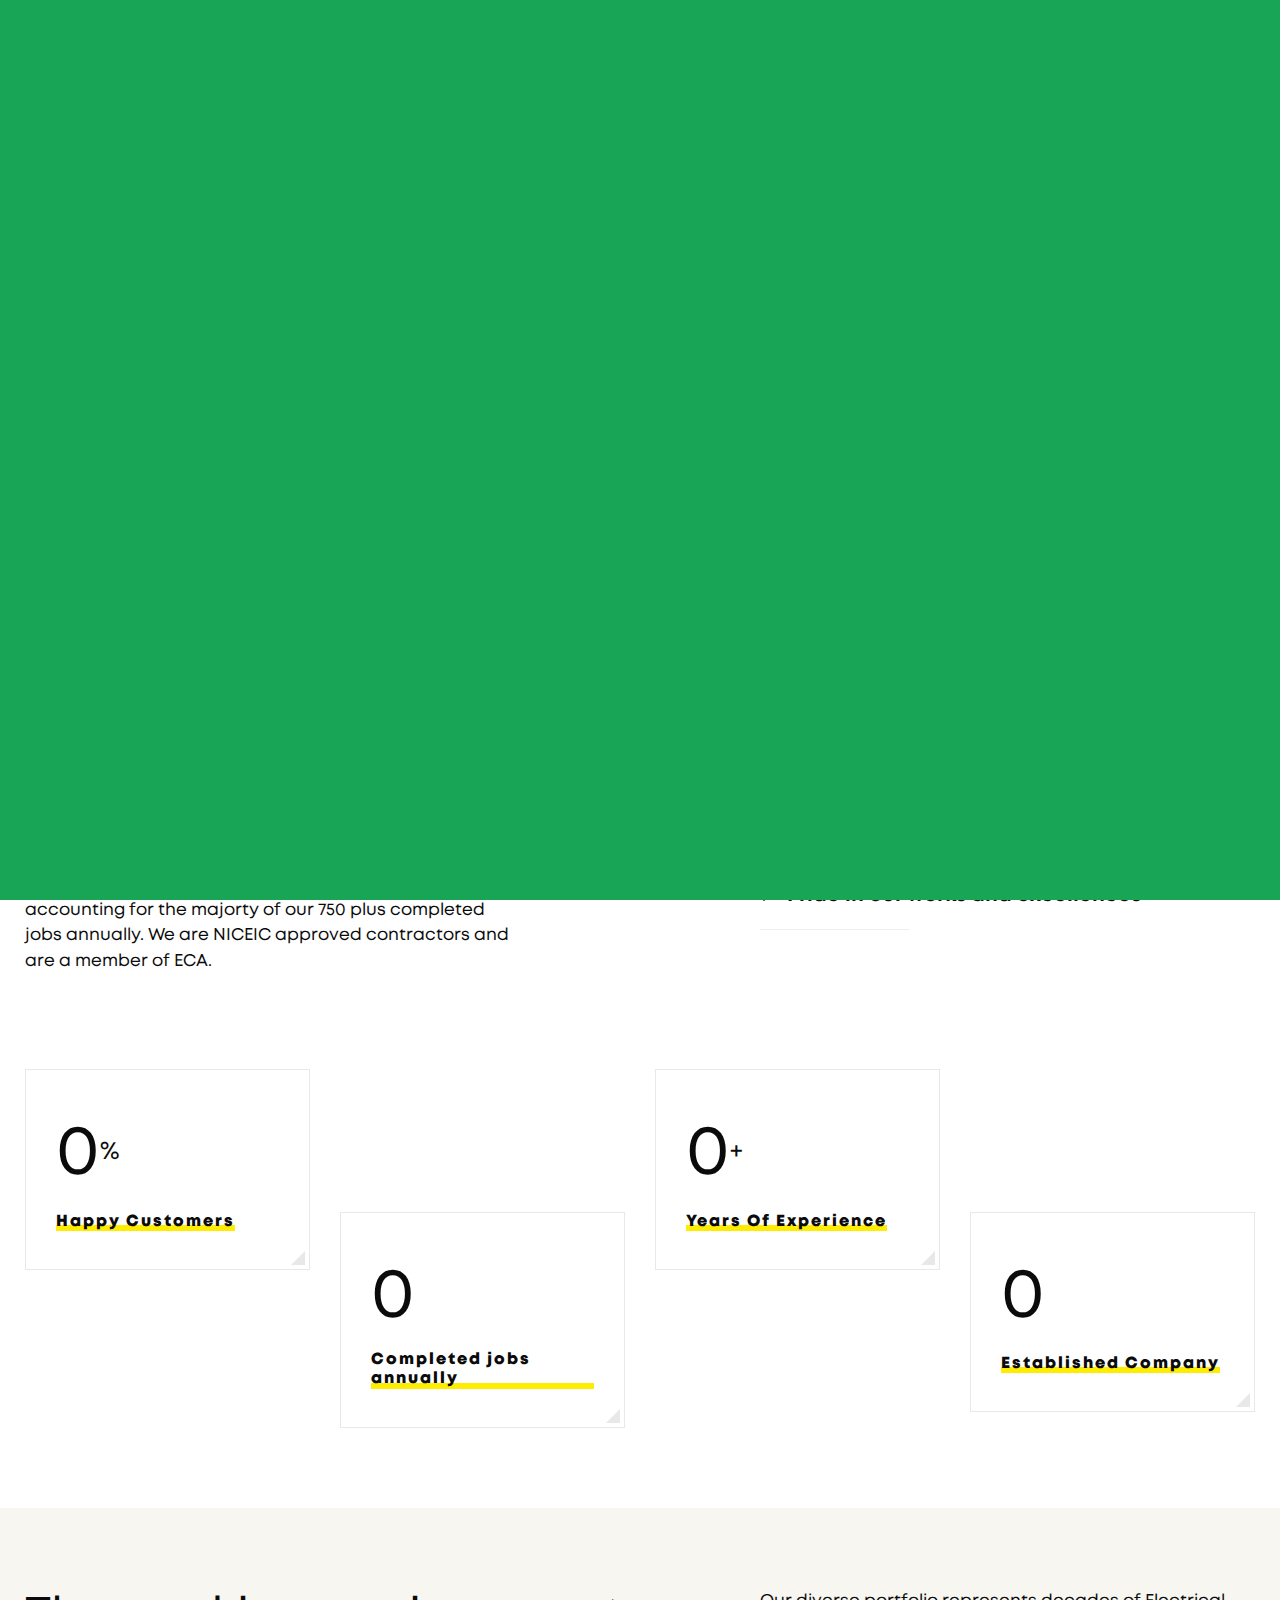
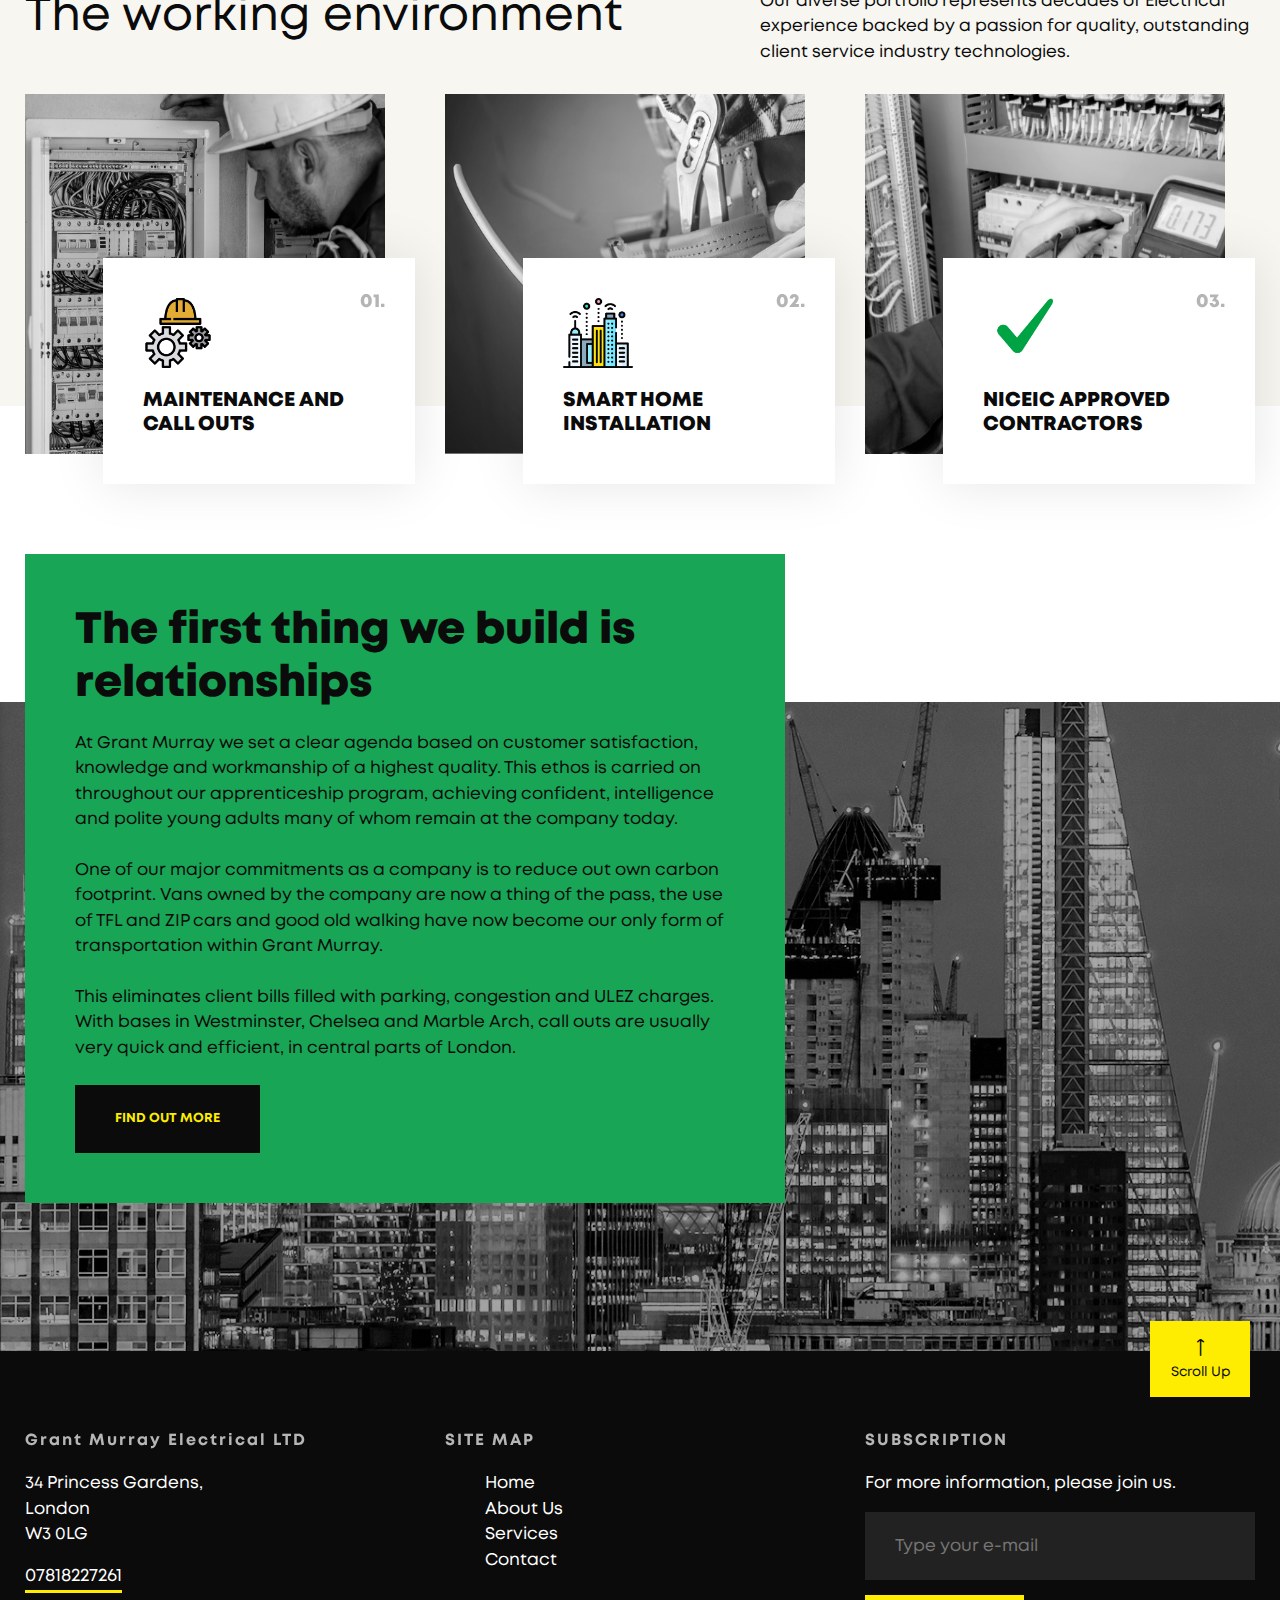
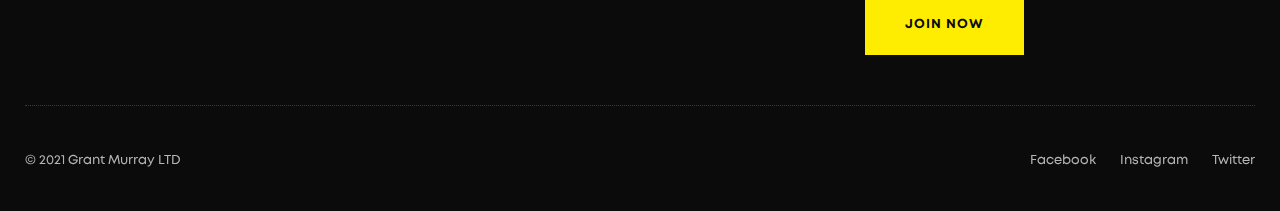
<file: about.html>
<!doctype html>
<html lang="en">
<head>
<meta charset="utf-8">
<meta name="viewport" content="width=device-width, initial-scale=1, shrink-to-fit=no">
<meta name="theme-color" content="#feed01"/>
<title>Grant Murray's LTD | About Us</title>
<meta name="description" content="Grant Murray Website | About">
<meta name="keywords" content="Grant Murray About us">
<link rel="icon" type="image/x-icon" href="/images/logo.png">
<link rel="apple-touch-icon" href="images/logo.png" />


<!-- SOCIAL MEDIA META 
<meta property="og:description" content="Consto | Industrial Construction Company">
<meta property="og:image" content="http://www.themezinho.net/consto/preview.png">
<meta property="og:site_name" content="consto">
<meta property="og:title" content="consto">
<meta property="og:type" content="website">
<meta property="og:url" content="http://www.themezinho.net/consto">

 TWITTER META
<meta name="twitter:card" content="summary">
<meta name="twitter:site" content="@consto">
<meta name="twitter:creator" content="@consto">
<meta name="twitter:title" content="consto">
<meta name="twitter:description" content="Consto | Industrial Construction Company">
<meta name="twitter:image" content="http://www.themezinho.net/consto/preview.png"> -->

<!-- FAVICON FILES 
<link href="ico/apple-touch-icon-144-precomposed.png" rel="apple-touch-icon" sizes="144x144">
<link href="ico/apple-touch-icon-114-precomposed.png" rel="apple-touch-icon" sizes="114x114">
<link href="ico/apple-touch-icon-72-precomposed.png" rel="apple-touch-icon" sizes="72x72">
<link href="ico/apple-touch-icon-57-precomposed.png" rel="apple-touch-icon">-->
<link href="images/logo.png" rel="shortcut icon">

<!-- CSS FILES -->
<link rel="stylesheet" href="css/lineicons.css">
<link rel="stylesheet" href="css/odometer.min.css">
<link rel="stylesheet" href="css/fancybox.min.css">
<link rel="stylesheet" href="css/swiper.min.css">
<link rel="stylesheet" href="css/bootstrap.min.css">
<link rel="stylesheet" href="css/style.css">
</head>
<body>
<div class="first-transition"></div>
<!-- end first-transition -->
<div class="page-transition"></div>
<!-- end page-transition -->
<div class="search-box">
  <div class="inner">
    <form>
      <input type="search" placeholder="Tyhe here to search">
      <input type="submit" value="SEARCH">
    </form>
  </div>
</div>
<!-- end search-box -->
<aside class="side-widget">
  <div class="inner">


	<h6 class="widget-title">ADDRESS</h6>
	<address class="address">
	<p>34 Princes Gardens, <br>
	  West Acton, London W3 0LG</p>
	  <h6 class="widget-title">NUMBER</h6>
	<p>07818 227261</p>

	</address>
  </div>
   
    <!-- end hide-mobile -->

      <!-- end languages -->
      <div class="site-menu">
        <ul>
          <li><a href="index.html">Home</a></li>
          <li><a href="about.html">About Us</a></li>
          <li><a href="services.html">Services</a></li>
          <li><a href="contact.html">Contact</a></li>
        </ul>
      </div>
      <!-- end site-menu --> 
    </div>
    <!-- end show-mobile --> 
    <small>© 2021 Grant Murray LTD</small> </div>
  <!-- end inner --> 
</aside>
<!-- end side-widget -->
<nav class="navbar">
  <div class="container">
    <div class="logo"> <a href="index.html"><img src="images/logo.png" alt="Image"></a> </div>
    <!-- end logo -->

    <!-- end languages -->
    <div class="site-menu">
      <ul>
        <li><a href="index.html">Home</a><li>
        <li><a href="about.html">About Us</a></li>
        <li><a href="services.html">Services</a></li>
        <li><a href="contact.html">Contact</a></li>
      </ul>
    </div>
    <!-- end site-menu -->

    
    <div class="hamburger">
     
      <div id="hamburger"> <span></span> <span></span> <span></span> </div>
      <div id="cross"> <span></span> <span></span> </div>
    </div>
    <!-- end hamburger --> 


  <!-- end container --> 
</nav>
<!-- end navbar -->
<header class="page-header">
  <div class="container">
    <h1>ABOUT US</h1>

	  <ul>
	  	<li><a href="index.html">HOME</a></li>
	  	<li>ABOUT US</li>
	  </ul>
  </div>
  <!-- end container --> 
</header>

<!-- end page-header -->
<section class="content-section no-bottom-spacing">
  <div class="container">
    <div class="row">
		<div class="col-lg-5">
			 <div class="section-title text-left">
     
          <h2>Who are we?</h2>
        </div>
        <!-- end section-title --> 
			<p>Grant Murray are a small electrical firm based in the heart of London. Since we started in 1999, it's been a fantastic story. </p>
			<p>   Most of our electricians started out as young apprentices, to which are still with us today. </p> 
			<p>	Our company has grown to a manageable size with most of our growth coming from returning customers accounting for the majorty of our 750 plus completed jobs annually. We are NICEIC approved contractors and are a member of ECA.</p>
		
		</div>
		<!-- end col-7 -->
	  	<div class="col-lg-5 offset-lg-2">
		<ul class="custom-list">
			<li><i style="color:green;" class="lni lni-checkmark"></i> Dedication to client satisfaction</li>
			<li><i class="lni lni-checkmark"></i> Teamwork and collabration</li>
			<li><i class="lni lni-checkmark"></i> Culture of mutual trust and respect</li>
			<li><i class="lni lni-checkmark"></i> High quality services guarenteed</li>
			<li><i class="lni lni-checkmark"></i> Pride in our works and excellences</li>
			</ul>
		</div>
		<!-- end col-5 -->
	  </div>
    <!-- end row --> 
  </div>
  <!-- end container --> 
</section>

<!-- end content-section -->
<section class="content-section ">
  <div class="container">
    <div class="row">
      <div class="col-lg-3 col-md-6">
        <div class="counter-box"> <span class="odometer" data-count="98" data-status="yes">0</span> <span class="value">%</span>
          <h6>Happy Customers</h6>
      
        </div>
        <!-- end counter-box --> 
      </div>
      <!-- end col-3 -->
      <div class="col-lg-3 col-md-6">
        <div class="counter-box"> <span class="odometer" data-count="750" data-status="yes"></span> <span class="value"></span>
          <h6>Completed jobs annually</h6>
        
        </div>
        <!-- end counter-box --> 
      </div>
      <!-- end col-3 -->
      <div class="col-lg-3 col-md-6">
        <div class="counter-box"> <span class="odometer" data-count="20" data-status="yes"></span> <span class="value">+</span>
          <h6>Years Of Experience</h6>
    
        </div>
        <!-- end counter-box --> 
      </div>
      <!-- end col-3 -->
      <div class="col-lg-3 col-md-6">
        <div class="counter-box"> <span class="odometer" data-count="1999" data-status="yes">0</span> <span class="value"></span>
          <h6>Established Company</h6> 
     
        </div>
        <!-- end counter-box --> 
      </div>
      <!-- end col-3 --> 
    </div>
    <!-- end row --> 
  </div>
  <!-- end container --> 
</section>
<!-- end content-section -->
<section class="content-section white-space-bottom" data-background="#f7f6f1">
  <div class="container">
    <div class="row">
		<div class="col-lg-7">
        <div class="section-title text-left">
      
          <h2>The working environment</h2>
        </div>
        <!-- end section-title --> 
      </div>
      <!-- end col-7 -->
      <div class="col-lg-5">
        <p>Our diverse portfolio represents decades of Electrical  experience backed by a passion for quality, outstanding client service industry technologies.</p>
      </div>
      <!-- end col-5 --> 
	  	<div class="col-lg-4">
		<div class="step-box">
			<figure class="image"><img src="images/background01.png" alt="Image"></figure>
			<div class="content">
				<span>01.</span>
			<figure class="icon"><img src="images/icon04.png" alt="Image"></figure>
				<h5><b>MAINTENANCE AND CALL OUTS</b>	</h5>
		
			</div>
				<!-- end content -->
			</div>
			<!-- end step-box -->
		</div>
		<!-- end col-4 -->
		<div class="col-lg-4">
			<div class="step-box">
			<figure class="image"><img src="images/background02.png" alt="Image"></figure>
			<div class="content">
				<span>02.</span>
			<figure class="icon"><img src="images/icon05.png" alt="Image"></figure>
			<h5><b>SMART HOME INSTALLATION</b></h5>
			
			</div>
				<!-- end content -->
			</div>
			<!-- end step-box -->
		</div>
		<!-- end col-4 -->
		<div class="col-lg-4">
			<div class="step-box">
			<figure class="image"><img src="images/background03.png" alt="Image"></figure>
			<div class="content">
				<span>03.</span>
			<figure class="icon"><img src="images/icon06.png" alt="Image"></figure>
				<h5><b> NICEIC APPROVED CONTRACTORS</b></h5>
			
			</div>
				<!-- end content -->
			</div>
			<!-- end step-box -->
		</div>
		<!-- end col-4 -->
	  </div>
	  <!-- end row -->
  </div>
  <!-- end container --> 
</section>


<!-- end content-section -->	
	<section class="content-section no-spacing white-space-top" data-background="images/section-bg02.png">
		<div class="container">
			<div class="row">
				<div class="col-lg-8">
				<div class="cta-box-yellow">
					<h4>The first thing we build is relationships</h4>
					<p>At Grant Murray we set a clear agenda based on customer satisfaction, knowledge and workmanship of a highest quality. This ethos is carried on throughout our apprenticeship program, achieving confident, intelligence and polite young adults many of whom remain at the company today.</p>
					<p>One of our major commitments as a company is to reduce out own carbon footprint. Vans owned by the company are now a thing of the pass, the use of TFL and ZIP cars and good old walking have now become our only form of transportation within Grant Murray.</p>
					<p>This eliminates client bills filled with parking, congestion and ULEZ charges. With bases in Westminster, Chelsea and Marble Arch, call outs are usually very quick and efficient, in central parts of London.</p>
					<a href="services.html" class="button">FIND OUT MORE</a>
					</div>
					<!-- end cta-box-yellow -->
				</div>
				<!-- end col-8 -->
			</div>
			<!-- end row -->
		</div>
		<!-- end container -->
	</section>
<!-- end content-section -->

<!-- FOOTER START -->
<footer class="footer">
	<div class="container">
	  <div class="row">
		<div class="col-lg-4 col-md-6">
		  <h6 class="widget-title">Grant Murray Electrical LTD</h6>
		  <address>
		  <p>34 Princess Gardens,<br> London
			<br> W3 0LG</p>
		  <a style="font-weight: 400; text-decoration: none; font-size:18px;"href="tel:+447818 227261">07818227261</a>
			
			</address>
		   
		  <a href="https://www.google.com/maps/search/?api=1&query=centurylink+field" data-fancybox data-width="640" data-height="360">FIND US ON MAP</a>
		
		</div>
		<!-- end col-4 -->
		<div class="col-lg-4 col-md-6">
		  <div class="site-menu">
			<h6 class="widget-title">SITE MAP</h6>
			<ul style="color:white; list-style: none;">
			  <li><a style="color:white" href="index.html">Home</a><li>
			  <li><a style="color:white" href="about.html">About Us</a></li>
			  <li><a style="color:white" href="services.html">Services</a></li>
			  <li><a style="color:white" href="contact.html">Contact</a></li>
			</ul>
		  </div>
		</div>
		<!-- end col-4 -->
		<div class="col-lg-4">
		  <h6 class="widget-title">SUBSCRIPTION</h6>
		  <p>For more information, please join us.</p>
		  <form>
			<input type="email" placeholder="Type your e-mail">
			<input type="submit" value="JOIN NOW">
		  </form>
		</div>
		<!-- end col-4 -->
		<div class="col-12">
		  <div class="footer-bottom"> <span>© 2021 Grant Murray LTD</span>
			<ul>
			  <li><a href="#">Facebook</a></li>
			  <li><a href="#">Instagram</a></li>
			  <li><a href="#">Twitter</a></li>
			</ul>
		  </div>
		  <!-- end footer-bottom --> 
		</div>
		<!-- end col-12  --> 
	  </div>
	  <!-- end row --> 
	</div>
	<!-- end container --> 
	<a href="#" class="scroll-top"><i class="lni lni-arrow-up"></i> <small>Scroll Up</small> </a> 
	<!-- end scroll-top --> 
  </footer>
  <!-- end footer -->
	<div id="sales-specialist-form">
		<form>
			<div class="form-group">
			<span>Full Name</span>
				<input type="text">
			</div>
			<!-- end form-group -->
			<div class="form-group">
			<span>Phone Number</span>
				<input type="text">
			</div>
			<!-- end form-group -->
			<div class="form-group">
			<span>Current E-mail</span>
				<input type="email">
			</div>
			<!-- end form-group -->
			<div class="form-group">
				<input type="submit" value="REQUEST A CALL">
			</div>
			<!-- end form-group -->
		</form>
	</div>		 
	<!-- end sales-specialist-form -->

<!-- JS FILES --> 
<script src="js/jquery.min.js"></script> 
<script src="js/bootstrap.min.js"></script> 
<script src="js/swiper.min.js"></script> 
<script src="js/fancybox.min.js"></script> 
<script src="js/odometer.min.js"></script> 
<script src="js/isotope.min.js"></script> 
<script src="js/scripts.js"></script>
</body>
</html>
</file>
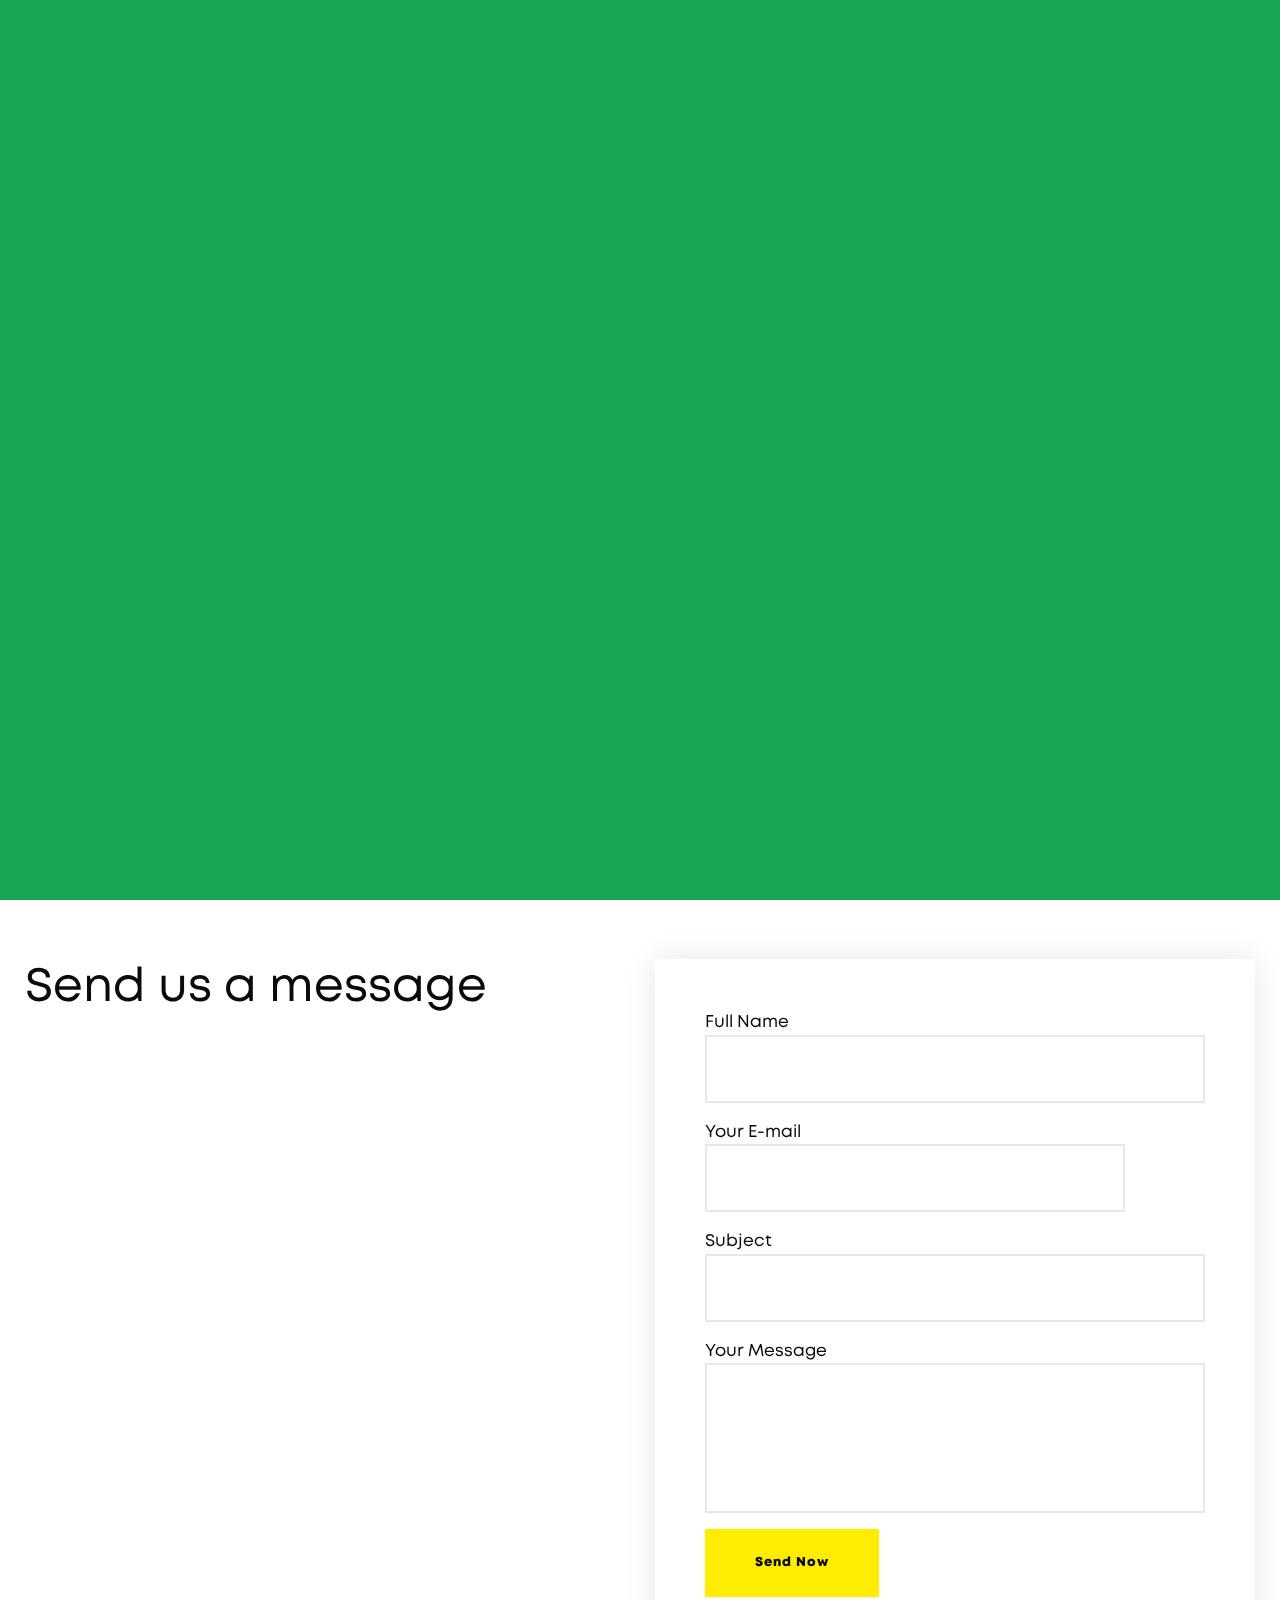
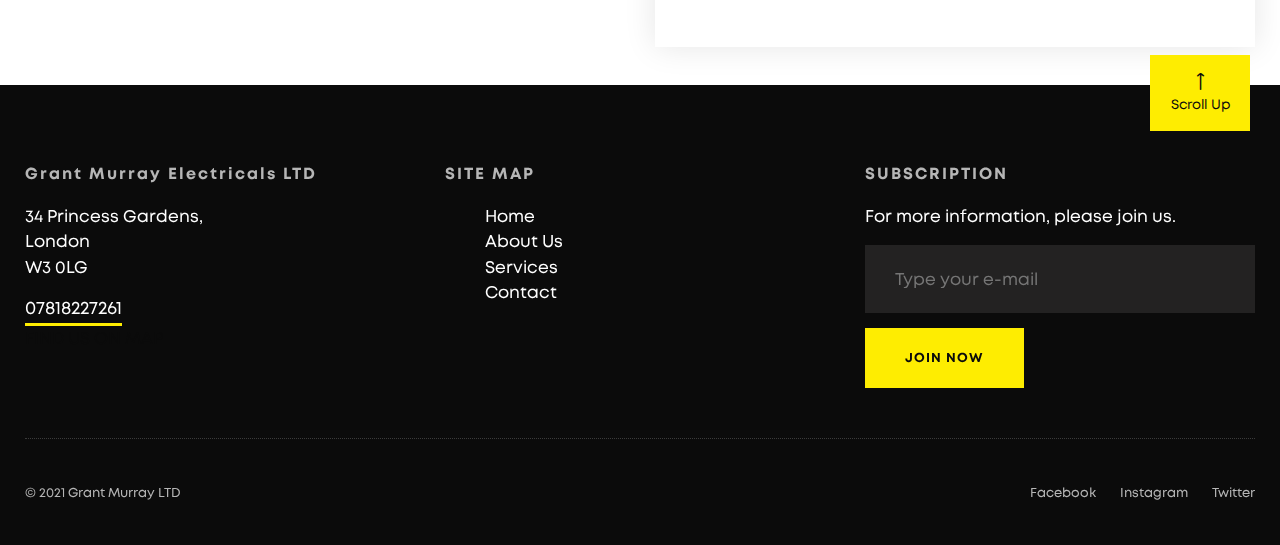
<file: contact.html>
<!doctype html>
<html lang="en">
<head>
<meta charset="utf-8">
<meta name="viewport" content="width=device-width, initial-scale=1, shrink-to-fit=no">
<meta name="theme-color" content="#feed01"/>
<title>Grant Murray's LTD | Contact Us</title>
<meta name="author" content="Grant Murray">
<meta name="description" content="London Electrical Company">
<meta name="keywords" content="Grant Murray LTD'">
<link rel="icon" type="image/x-icon" href="/images/logo.png">
<link rel="apple-touch-icon" href="images/logo.png" />



<!-- CSS FILES -->
<link rel="stylesheet" href="css/lineicons.css">
<link rel="stylesheet" href="css/odometer.min.css">
<link rel="stylesheet" href="css/fancybox.min.css">
<link rel="stylesheet" href="css/swiper.min.css">
<link rel="stylesheet" href="css/bootstrap.min.css">
<link rel="stylesheet" href="css/style.css">
</head>
<body>
<div class="first-transition"></div>
<!-- end first-transition -->
<div class="page-transition"></div>
<!-- end page-transition -->
<div class="search-box">
  <div class="inner">
    <form>
      <input type="search" placeholder="Tyhe here to search">
      <input type="submit" value="SEARCH">
    </form>
  </div>
</div>
<!-- end search-box -->
<aside class="side-widget">
  <div class="inner">

	<h6 class="widget-title">ADDRESS</h6>
	<address class="address">
	<p>34 Princes Gardens, <br>
	  West Acton, London W3 0LG</p>
	  <h6 class="widget-title">NUMBER</h6>
	<p>07818 227261</p>
	</address>
    </div>
    <!-- end hide-mobile -->

      <!-- end languages -->
      <div class="site-menu">
        <ul>
          <li><a href="index.html">Home</a></li>
          <li><a href="about.html">About Us</a></li>
          <li><a href="services.html">Services</a></li>
          <li><a href="contact.html">Contact</a></li>
        </ul>
      </div>
      <!-- end site-menu --> 
    </div>
    <!-- end show-mobile --> 
    <small>© 2021 Grant Murray LTD</small> </div>
  <!-- end inner --> 
</aside>
<!-- end side-widget -->
<nav class="navbar">
  <div class="container">
    <div class="logo"> <a href="index.html"><img src="images/logo.png" alt="Image"></a> </div>
    <!-- end logo -->

    <!-- end languages -->
    <div class="site-menu">
      <ul>
        <li><a href="index.html">Home</a><li>
        <li><a href="about.html">About Us</a></li>
        <li><a href="services.html">Services</a></li>
        <li><a href="contact.html">Contact</a></li>
      </ul>
    </div>
    <!-- end site-menu -->

    
    <div class="hamburger">
     
      <div id="hamburger"> <span></span> <span></span> <span></span> </div>
      <div id="cross"> <span></span> <span></span> </div>
    </div>
    <!-- end hamburger --> 


  <!-- end container --> 
</nav>
<!-- end navbar -->
<header class="page-header">
  <div class="container">
    <h1>CONTACT</h1>

	  <ul>
	  	<li><a href="index.html">HOME</a></li>
	  	<li>CONTACT</li>
	  </ul>
  </div>
  <!-- end container --> 
</header>
<!-- end page-header -->
<section class="content-section">
  <div class="container">
    <div class="row">
      <div class="col-lg-4 col-md-6">
        <div class="contact-box"> 
			<figure><img src="images/icon-global1.png" alt="Image"></figure>
          <h6>Head Office</h6>
          	<p>34 Princes Gardens, <br>
				West Acton, <br> London W3 0LG</p>
		 
        </div>
        <!-- end contact-box --> 
      </div>
      <!-- end col-4 -->
      <div class="col-lg-4 col-md-6">
        <div class="contact-box"> 
			<figure><img src="images/icon-phone1.png" alt="Image"></figure>
          <h6>Phone us</h6>
		<p></p>
           <p>07818 227261</p>
        </div>
        <!-- end contact-box --> 
      </div>
      <!-- end col-4 -->
      <div class="col-lg-4 col-md-6">
        <div class="contact-box"> 	
			<figure><img src="images/icon-email.png" alt="Image"></figure>
          <h6>Write To Us</h6>
		<p></p>
          <p><a href="#">info@grantmurray.co.uk</a><br>for all enquires</p>
        </div>
        <!-- end contact-box --> 
      </div>
      <!-- end col-4 -->
    </div>
    <!-- end row --> 
  </div>
  <!-- end container --> 
</section>
<!-- end content-section -->
	<section class="content-section no-spacing">
  <div class="container">
    <div class="row">
      <div class="col-lg-6">
	  <div class="section-title text-left">
    
          <h2>Send us a message<br>
        
        </div>
        <!-- end section-title --> 
      </div>
      <!-- end col-6 -->
      <div class="col-lg-6">
	 <form action="https://getform.io/f/45a31b7b-8289-4000-9127-4749b99537fd" method="POST" class="contact-form">
		  	<div class="form-group">
		 	<span>Full Name</span>
				<input type="text" name="name"></input>
		 </div>
		 <!-- end form-group -->
		  	<div class="form-group">
		 	<span>Your E-mail</span>
				<input type="email" name="email"></input>
		 </div>
		 <!-- end form-group -->
		  	<div class="form-group">
		 	<span>Subject</span>
				<input type="text" subject="subject"></input>
		 </div>
		 <!-- end form-group -->
		  	<div class="form-group">
		 	<span>Your Message</span>
			 <input style="min-height: 150px;" type="text" message="message"></input>
		 </div>
		 <!-- end form-group -->
		  	<div class="form-group">
		 	<input type="submit" value="Send Now">
		 </div>
		 <!-- end form-group -->
		  </form>
		  <!-- end contact-form -->
      </div>
      <!-- end col-6 -->
    </div>
    <!-- end row --> 
  </div>
  <!-- end container --> 
</section>
<!-- end content-section -->
		<section class="content-section no-spacing">
  <iframe src="https://www.google.com/maps/embed?pb=!1m18!1m12!1m3!1d159131.52949119417!2d-0.3241114343336155!3d51.45025838923545!2m3!1f0!2f0!3f0!3m2!1i1024!2i768!4f13.1!3m3!1m2!1s0x2aa376260ccdce8b%3A0xa1471a0480c58b91!2sGrant%20Murray%20Electrical!5e0!3m2!1sen!2suk!4v1637863562418!5m2!1sen!2suk" width="100%" height="450" style="border:0;" allowfullscreen="" loading="lazy"></iframe>
</section>

<!-- FOOTER START -->
<footer class="footer">
	<div class="container">
	  <div class="row">
		<div class="col-lg-4 col-md-6">
		  <h6 class="widget-title">Grant Murray Electricals LTD</h6>
		  <address>
		  <p>34 Princess Gardens,<br> London
			<br> W3 0LG</p>
			<a style="font-weight: 400; text-decoration: none; font-size:18px;"href="tel:+447818 227261">07818227261</a>
			
			</address>
		   
		  <a href="https://www.google.com/maps/search/?api=1&query=centurylink+field" data-fancybox data-width="640" data-height="360">FIND US ON MAP</a>
		
		</div>
		<!-- end col-4 -->
		<div class="col-lg-4 col-md-6">
		  <div class="site-menu">
			<h6 class="widget-title">SITE MAP</h6>
			<ul style="color:white; list-style: none;">
			  <li><a style="color:white" href="index.html">Home</a><li>
			  <li><a style="color:white" href="about.html">About Us</a></li>
			  <li><a style="color:white" href="services.html">Services</a></li>
			  <li><a style="color:white" href="contact.html">Contact</a></li>
			</ul>
		  </div>
		</div>
		<!-- end col-4 -->
		<div class="col-lg-4">
		  <h6 class="widget-title">SUBSCRIPTION</h6>
		  <p>For more information, please join us.</p>
		  <form>
			<input type="email" placeholder="Type your e-mail">
			<input type="submit" value="JOIN NOW">
		  </form>
		</div>
		<!-- end col-4 -->
		<div class="col-12">
		  <div class="footer-bottom"> <span>© 2021 Grant Murray LTD</span>
			<ul>
			  <li><a href="#">Facebook</a></li>
			  <li><a href="#">Instagram</a></li>
			  <li><a href="#">Twitter</a></li>
			</ul>
		  </div>
		  <!-- end footer-bottom --> 
		</div>
		<!-- end col-12  --> 
	  </div>
	  <!-- end row --> 
	</div>
	<!-- end container --> 
	<a href="#" class="scroll-top"><i class="lni lni-arrow-up"></i> <small>Scroll Up</small> </a> 
	<!-- end scroll-top --> 
  </footer>
  <!-- end footer -->
	<div id="sales-specialist-form">
		<form>
			<div class="form-group">
			<span>Full Name</span>
				<input type="text">
			</div>
			<!-- end form-group -->
			<div class="form-group">
			<span>Phone Number</span>
				<input type="text">
			</div>
			<!-- end form-group -->
			<div class="form-group">
			<span>Current E-mail</span>
				<input type="email">
			</div>
			<!-- end form-group -->
			<div class="form-group">
				<input type="submit" value="REQUEST A CALL">
			</div>
			<!-- end form-group -->
		</form>
	</div>		 
	<!-- end sales-specialist-form -->

<!-- JS FILES --> 
<script src="js/jquery.min.js"></script> 
<script src="js/bootstrap.min.js"></script> 
<script src="js/swiper.min.js"></script> 
<script src="js/fancybox.min.js"></script> 
<script src="js/odometer.min.js"></script> 
<script src="js/isotope.min.js"></script> 
<script src="js/scripts.js"></script>
</body>
</html>
</file>
<file: css/style.css>
@charset "UTF-8";


/*

	// Table of contents //

		01. CUSTOM FONTS
		02. BODY
		03. HTML TAGS
		04. FORM ELEMENTS
		05. LINKS
		06. CUSTOM CLASSES
		07. SPACINGS
		08. CUSTOM CONTAINER
		09. ODOMETER
		10. SWIPER BULLETS
		11. HAMBURGER
		12. ACCORDION
		13. SEARCH BOX
		14. SIDE WIDGET 
		15. CUSTOM BUTTON
		16. WHITE SPACES
		17. PAGE TRANSITION
		18. NAVBAR
		19. SLIDER
		20. PAGE HEADER
		21. CONTENT SECTION
		22. SECTION TITLE
		23. ICON CONTENT
		24. SIDE IMAGE
		25. COUNTER BOX
		26. CONTACT FORM
		27. GOOGLE MAPS
		28. ISOTOPE FILTER
		29. PROJECTS
		30. PROJECT TEXT
		31. PROJECT SLIDER
		32. SECTOR BOX
		33. CALCULATOR
		34. STEP BOX
		35. INFO BOX DARK
		36. CTA YELLOW BOX
		37.SERVICE LIST BOX
		38.CUSTOM LIST
		39.CERTIFICATE
		40.OUR HISTORY
		41.CORE VALUES BOX
		42.DIRECTOR TEAM
		43.SALES TEAM
		44.TAB CONTENT
		45.VIDEO BOX
		46.TESTIMONIALS SLIDER
		47.LOGO ITEMS
		48.RECENT NEWS
		49.NEWS BOX
		50.SIDEBAR
		51.PAGINATION
		52.FOOTER
		53. RESPONSIVE MEDIUM FIXES
		54. RESPONSIVE TABLET FIXES
		55. RESPONSIVE MOBILE FIXES

	

*/
/* CUSTOM FONTS */
@font-face {
  font-family: 'Mont';
  src: url("../fonts/Mont-Regular.eot");
  src: local("☺"), url("../fonts/Mont-Regular.woff") format("woff"), url("../fonts/Mont-Regular.ttf") format("truetype"), url("../fonts/Mont-Regular.svg") format("svg");
  font-weight: 400;
  font-style: normal;
}
@font-face {
  font-family: 'Mont';
  src: url("../fonts/Mont-Bold.eot");
  src: local("☺"), url("../fonts/Mont-Bold.woff") format("woff"), url("../fonts/Mont-Bold.ttf") format("truetype"), url("../fonts/Mont-Bold.svg") format("svg");
  font-weight: 600;
  font-style: normal;
}
@font-face {
  font-family: 'Mont';
  src: url("../fonts/Mont-Heavy.eot");
  src: local("☺"), url("../fonts/Mont-Heavy.woff") format("woff"), url("../fonts/Mont-Heavy.ttf") format("truetype"), url("../fonts/Mont-Heavy.svg") format("svg");
  font-weight: 800;
  font-style: normal;
}
* {
  outline: none !important;
  box-sizing: border-box;
  scroll-behavior: smooth;
}

body {
  margin: 0;
  padding: 0;
  font-family: 'Mont';
  font-size: 17px;
  color: #0b0b0b;
  -webkit-font-smoothing: antialiased;
  text-rendering: optimizeLegibility;
  -moz-osx-font-smoothing: grayscale;
  overflow-x: hidden;
}

/* HTML TAGS */
img {
  max-width: 100%;
}

figure {
  margin-bottom: 20px;
}

/* FORM ELEMENTS */
input[type="text"], input[type="email"], input[type="search"], input[type="password"] {
  width: 420px;
  max-width: 100%;
  height: 68px;
  border: 2px solid #e8e8e8;
  padding: 0 30px;
}

input[type="submit"], input[type="button"], button[type="button"], button[type="submit"] {
  height: 68px;
  border: none;
  background: #feed01;
  color: #0b0b0b;
  font-weight: 800;
  font-size: 13px;
  padding: 0 50px;
  letter-spacing: 1px;
}

textarea {
  width: 420px;
  max-width: 100%;
  height: 128px;
  border: 2px solid #e8e8e8;
  padding: 30px;
}

/* LINKS */
a {
  color: #0b0b0b;
}

a:hover {
  text-decoration: underline;
  color: #0b0b0b;
}

/* CUSTOM CLASSES */
.overflow {
  overflow: hidden;
}

/* SPACINGS */
.no-spacing {
  margin: 0 !important;
  padding: 0 !important;
}

.no-bottom-spacing {
  margin-bottom: 0 !important;
  padding-bottom: 0 !important;
}

/* CUSTOM CONTAINER */
@media (min-width: 1170px) {
  .container {
    max-width: 1100px;
  }
}
@media (min-width: 1280px) {
  .container {
    max-width: 1260px;
  }
}
/* ODOMETER */
.odometer-formatting-mark {
  display: none;
}

.odometer.odometer-auto-theme, .odometer.odometer-theme-car {
  padding: 0;
}

.odometer.odometer-auto-theme .odometer-digit, .odometer.odometer-theme-car .odometer-digit {
  padding: 0;
}

.odometer.odometer-auto-theme .odometer-digit .odometer-value, .odometer.odometer-theme-car .odometer-digit .odometer-value {
  text-indent: -5px;
}

.odometer.odometer-auto-theme .odometer-digit .odometer-digit-inner, .odometer.odometer-theme-car .odometer-digit .odometer-digit-inner {
  left: 0;
}

.odometer.odometer-auto-theme .odometer-digit .odometer-value, .odometer.odometer-theme-car .odometer-digit .odometer-value {
  text-indent: 0;
}

/* SWIPER BULLETS */
.swiper-pagination {
  width: 100%;
  display: block;
  position: relative;
  text-align: center;
}
.swiper-pagination .swiper-pagination-bullet {
  width: 50px;
  height: 4px;
  border-radius: 0 !important;
}
.swiper-pagination .swiper-pagination-bullet-active {
  background: #feed01;
}

/* HAMBURGER */
.hamburger {
  width: 32px;
  height: 38px;
  position: relative;
  cursor: pointer;
  display: inline-block;
  padding-top: 3px;
}
.hamburger span {
  display: block;
  background: #fff;
}
.hamburger #hamburger {
  position: absolute;
  height: 100%;
  width: 100%;
}
.hamburger #hamburger span {
  width: 100%;
  height: 2px;
  position: relative;
  top: 0;
  left: 0;
  margin: 6px 0;
  transition: width ease 0.25s;
}
.hamburger #hamburger span:nth-child(1) {
  transition-delay: .5s;
  width: 100%;
}
.hamburger #hamburger span:nth-child(2) {
  transition-delay: .625s;
  width: 70%;
}
.hamburger #hamburger span:nth-child(3) {
  transition-delay: .75s;
  width: 100%;
  left: 0;
}
.hamburger #cross {
  position: absolute;
  height: 34px;
  width: 34px;
  transform: rotate(45deg);
  left: -2px;
  top: 2px;
   margin-right: 30px;
}
.hamburger #cross span:nth-child(1) {
  height: 0%;
  width: 2px;
  position: absolute;
  top: 0;
  right: 16px;
  transition-delay: 0s;
  transition: height ease 0.25s;
}
.hamburger #cross span:nth-child(2) {
  width: 0%;
  height: 2px;
  position: absolute;
  left: 0;
  top: 16px;
  transition-delay: .25s;
  transition: width ease 0.25s;
}

.hamburger.open #hamburger span {
  width: 0%;
}
.hamburger.open #hamburger span:nth-child(1) {
  transition-delay: 0s;
}
.hamburger.open #hamburger span:nth-child(2) {
  transition-delay: .125s;
}
.hamburger.open #hamburger span:nth-child(3) {
  transition-delay: .25s;
}
.hamburger.open #cross span:nth-child(1) {
  height: 100%;
  transition-delay: .625s;
}
.hamburger.open #cross span:nth-child(2) {
  width: 100%;
  transition-delay: .375s;
}

/* ACCORDION */
.accordion {
  width: 100%;
  float: left;
  background: #fff;
  padding: 0;
  padding-right: 50px;
}
.accordion .card {
  background: none;
  border-radius: 0;
  border: none;
}
.accordion .card .card-header {
  background: none;
  padding: 0;
  border: none;
}
.accordion .card .card-header a {
  width: 100%;
  float: left;
  font-weight: 600;
  padding: 30px 0;
  color: #0b0b0b;
  font-weight: 600;
  border-bottom: 4px solid #eaebee;
  font-size: 19px;
}
.accordion .card .card-header a i {
  float: right;
}
.accordion .card .card-header a:hover {
  border-color: #feed01;
  text-decoration: none;
}
.accordion .card .card-body {
  width: 100%;
  line-height: 26px;
  padding: 20px 0;
}
.accordion .card [aria-expanded="true"] {
  border-color: #feed01 !important;
}

/* SEARCH BOX */
.search-box {
  width: 100%;
  height: 100vh;
  display: flex;
  flex-wrap: wrap;
  align-items: center;
  justify-content: center;
  position: fixed;
  left: 0;
  top: 0;
  z-index: 3;
  background: #0b0b0b;
  -webkit-transition: all 0.3s ease;
  -moz-transition: all 0.3s ease;
  transition: all 0.3s ease;
  transition-duration: 500ms;
  -webkit-transition-duration: 500ms;
  transition-timing-function: cubic-bezier(0.86, 0, 0.07, 1);
  -webkit-transition-timing-function: cubic-bezier(0.86, 0, 0.07, 1);
  opacity: 0;
  visibility: hidden;
  color: #fff;
}
.search-box .inner {
  width: 50vw;
  max-width: 700px;
  margin: 0 auto;
  text-align: center;
}
.search-box .inner form {
  width: 100%;
  display: block;
}
.search-box .inner form input[type="search"] {
  width: 100%;
  height: 70px;
  border: none;
  border-bottom: 4px solid #232222;
  background: none;
  font-size: 20px;
  margin-bottom: 30px;
  color: #fff;
}
.search-box .inner form input[type="submit"] {
  height: 70px;
  background: #feed01;
  border: none;
  font-weight: 600;
  padding: 0 60px;
}
.search-box.active {
  opacity: 1;
  visibility: visible;
}

/* SIDE WIDGET */
.side-widget {
  width: 200px;
  height: 100vh;
  max-width: 100%;
  display: flex;
  flex-wrap: wrap;
  align-items: center;
  position: fixed;
  left: -100%;
  top: 0;
  -webkit-transition: all 0.3s ease;
  -moz-transition: all 0.3s ease;
  transition: all 0.3s ease;
  transition-duration: 500ms;
  -webkit-transition-duration: 500ms;
  transition-timing-function: cubic-bezier(0.86, 0, 0.07, 1);
  -webkit-transition-timing-function: cubic-bezier(0.86, 0, 0.07, 1);
  background: #000000;
  background-position: center;
  background-size: cover;
  z-index: 5;
  box-shadow: 0 0 60px #000;
  padding: 20px 30px;
  color: #fff;
}
.side-widget .inner {
  display: inline-block;
  overflow-y: auto;
}
.side-widget .logo {
  width: 100%;
  display: block;
  margin-bottom: 40px;
}
.side-widget .logo img {
  height: 40px;
}
.side-widget .show-mobile {
  display: none;
}
.side-widget .hide-mobile {
  display: block;
  overflow-x: hidden;
}
.side-widget .gallery {
  display: flex;
  flex-wrap: wrap;
  margin-left: -3px;
  margin-right: -3px;
}
.side-widget .gallery img {
  width: 50%;
  padding: 0 3px;
}
.side-widget p {
  width: 100%;
  display: block;
}
.side-widget .widget-title {
  width: 100%;
  display: block;
  font-weight: 600;
  color: #feed01;
  font-size: 13px;
  margin-bottom: 10px;
  margin-top: 20px;
}
.side-widget .address {
  width: 100%;
  display: block;
  margin-top: 20px;
}
.side-widget .social-media {
  width: 100%;
  display: block;
  margin: 0;
  padding: 0;
}
.side-widget .social-media li {
  display: inline-block;
  margin-right: 20px;
  padding: 0;
  list-style: none;
}
.side-widget .social-media li a {
  color: #fff;
  font-size: 13px;
  font-weight: 600;
}
.side-widget .languages {
  width: 100%;
  display: block;
  margin-bottom: 20px;
  margin-top: 20px;
}
.side-widget .languages ul {
  width: 100%;
  display: block;
  margin: 0;
  padding: 0;
}
.side-widget .languages ul li {
  display: inline-block;
  margin-right: 10px;
  padding: 0;
  list-style: none;
}
.side-widget .languages ul li a {
  color: #fff;
  font-weight: 600;
  font-size: 18px;
}
.side-widget .site-menu {
  width: 100%;
  display: block;
  margin-bottom: 20px;
  margin-top: 20px;
}
.side-widget .site-menu ul {
  width: 100%;
  display: block;
  margin: 0;
  padding: 0;
}
.side-widget .site-menu ul li {
  display: block;
  margin: 3px 0;
  padding: 0;
  list-style: none;
}
.side-widget .site-menu ul li ul {
  display: none;
  padding-left: 10px;
  margin-bottom: 10px;
}
.side-widget .site-menu ul li i {
  display: inline-block;
  margin-left: 7px;
}
.side-widget .site-menu ul li a {
  color: #fff;
  font-size: 18px;
  font-weight: 600;
}
.side-widget small {
  font-size: 11px;
  width: 100%;
  display: block;
  margin-top: 20px;
}
.side-widget.active {
  left: 0;
}


/* CUSTOM BUTTON */
.custom-button {
  
  display: inline-block;
  height: 68px;
  line-height: 68px;
  padding: 0 40px;
  background: #18a556;
  color: #0b0b0b;
  font-size: 13px;
  font-weight: 600;
  -webkit-transition: all .25s ease-in-out;
  -moz-transition: all .25s ease-in-out;
  -ms-transition: all .25s ease-in-out;
  -o-transition: all .25s ease-in-out;
  transition: all .25s ease-in-out;
}
.custom-button i {
  display: inline-block;
  margin-left: 10px;
  font-size: 20px;
  transform: translateY(3px);
  -webkit-transition: all .25s ease-in-out;
  -moz-transition: all .25s ease-in-out;
  -ms-transition: all .25s ease-in-out;
  -o-transition: all .25s ease-in-out;
  transition: all .25s ease-in-out;
}
.custom-button:hover {
  text-decoration: none;
}
.custom-button:hover i {
  margin-left: 20px;
}
.custom-button.top-spacing {
  margin-top: 30px;
}

/* WHITE SPACES */
.white-space-top {
  position: relative;
}
.white-space-top:before {
  content: "";
  width: 100vw;
  height: 148px;
  background: #fff;
  position: absolute;
  left: 0;
  top: 0;
}

.white-space-bottom {
  position: relative;
}
.white-space-bottom:after {
  content: "";
  width: 100%;
  height: 148px;
  background: #fff;
  position: absolute;
  left: 0;
  bottom: 0;
}

/* PAGE TRANSITION */
.first-transition {
  width: 100%;
  height: 100%;
  position: fixed;
  z-index: 9;
  right: 0;
  top: 0;
  background: #18a556;
  animation: first-transition 1s;
  animation-fill-mode: forwards;
}

@keyframes first-transition {
  from {
    right: 0;
  }
  to {
    right: -100%;
  }
}
.page-transition {
  width: 0;
  height: 100%;
  position: fixed;
  z-index: 9;
  left: 0;
  top: 0;
  background: #18a556;
  transition: all ease 1s;
}
.page-transition.active {
  width: 100%;
}

/* NAVBAR */
.navbar {
  width: 100%;
  display: flex;
  flex-wrap: wrap;
  padding: 20px 0;
  position: fixed;
  left: 0;
  top: 0;
  z-index: 4;
  transition: top ease 1s;
}
.navbar.sticky {
  background: #0b0b0b;
}
.navbar.nav-down {
  top: 0;
}
.navbar.nav-up {
  top: -100%;
}
.navbar .logo {
  margin-left: 0;
}
.navbar .logo a {
  display: block;
  margin: 0;
}
.navbar .logo a img {
  height: 80px;
}
.navbar .languages {
  display: inline-block;
  margin: 0 20px;
}
.navbar .languages ul {
  display: block;
  margin: 0;
  padding: 0;
}
.navbar .languages ul li {
  display: inline-block;
  margin: 0 5px;
  padding: 0;
  list-style: none;
}
.navbar .languages ul li a {
  display: inline-block;
  color: #fff;
  position: relative;
}
.navbar .languages ul li a:hover {
  text-decoration: none;
}
.navbar .languages ul li a:before {
  content: '';
  display: block;
  position: absolute;
  left: 0;
  bottom: 0;
  height: 2px;
  width: 0;
  transition: width 0s ease, background .25s ease;
}
.navbar .languages ul li a:after {
  content: '';
  display: block;
  position: absolute;
  right: 0;
  bottom: 0;
  height: 2px;
  width: 0;
  background: #feed01;
  transition: width .25s ease;
}
.navbar .languages ul li a:hover:before {
  width: 100%;
  background: #feed01;
  transition: width .25s ease;
}
.navbar .languages ul li a:hover:after {
  width: 100%;
  background: transparent;
  transition: all 0s ease;
}
.navbar .site-menu {
  display: inline-block;
  margin: 0 20px;
}
.navbar .site-menu ul {
  display: block;
  margin: 0;
  padding: 0;
}
.navbar .site-menu ul li {
  display: inline-block;
  margin: 0 10px;
  padding: 0;
  list-style: none;
  position: relative;
  font-size: 22px;
}
.navbar .site-menu ul li ul {
  display: none;
  position: absolute;
  left: -30px;
  top: calc(100% + 20px);
  background: #feed01;
  padding: 30px;
}
.navbar .site-menu ul li ul:before {
  content: "";
  width: 100%;
  height: 20px;
  position: absolute;
  left: 0;
  top: -20px;
}
.navbar .site-menu ul li ul li {
  width: 100%;
  display: block;
  margin: 0;
  margin-bottom: 10px;
  white-space: nowrap;
}
.navbar .site-menu ul li ul li:last-child {
  margin-bottom: 0;
}
.navbar .site-menu ul li ul li a {
  color: #0b0b0b;
  display: block;
  padding: 0;
}
.navbar .site-menu ul li:hover ul {
  display: block;
}
.navbar .site-menu ul li a {
  display: inline-block;
  color: #fff;
  position: relative;
}
.navbar .site-menu ul li a:hover {
  text-decoration: none;
}
.navbar .site-menu ul li a:before {
  content: '';
  display: block;
  position: absolute;
  left: 0;
  bottom: 0;
  height: 2px;
  width: 0;
  transition: width 0s ease, background .25s ease;
}
.navbar .site-menu ul li a:after {
  content: '';
  display: block;
  position: absolute;
  right: 0;
  bottom: 0;
  height: 2px;
  width: 0;
  background: #feed01;
  transition: width .25s ease;
}
.navbar .site-menu ul li a:hover:before {
  width: 100%;
  background: #feed01;
  transition: width .25s ease;
}
.navbar .site-menu ul li a:hover:after {
  width: 100%;
  background: transparent;
  transition: all 0s ease;
}
.navbar .search {
  display: inline-block;
  color: #fff;
  font-size: 24px;
  cursor: pointer;
}
.navbar .hamburger {
  display: inline-block;
  color: #fff;
}
.navbar .navbar-button {
  height: 58px;
  line-height: 58px;
  padding: 0 40px;
  color: #0b0b0b;
  background: #18a556;
  font-size: 13px;
  font-weight: 600;
}
.navbar .navbar-button i {
  font-size: 20px;
  display: inline-block;
  transform: translateY(3px);
  margin-right: 5px;
}
.navbar .navbar-button:hover {
  text-decoration: none;
}

/* SLIDER */
.slider {
  width: 100%;
  height: 100vh;
  display: flex;
  flex-wrap: wrap;
  background-color: #0b0b0b;
  background-image: url("../images/header-pattern.png");
  background-size: cover;
  position: relative;
}
.slider .container {
  position: relative;
  padding-top: 150px;
  display: flex;
  flex-wrap: wrap;
}
.slider .slider-content {
  width: calc(50% - 120px);
  position: relative;
  overflow: hidden;
  margin: 0;
  margin-right: 40px;
}
.slider .slider-content .swiper-slide {
  display: flex;
  align-items: center;
}
.slider .slider-content .inner {
  width: 100%;
  display: block;
  color: #fff;
  padding-bottom: 100px;
}
.slider .slider-content .inner h2 {
  font-size: 60px;
  font-weight: 800;
}

.slider .slider-content .inner h2 b {
  -webkit-text-stroke: 1px #f5ec00;
  text-stroke: 1px #fff;
  -webkit-text-fill-color: transparent;
  color: transparent;
}
.slider .slider-content .inner p {
  margin-bottom: 70px;
}
.slider .slider-content .inner a {
  display: inline-block;
  height: 68px;
  line-height: 68px;
  padding: 0 40px;
  background: #18a556;
  color: #0b0b0b;
  font-size: 13px;
  font-weight: 600;
  -webkit-transition: all .25s ease-in-out;
  -moz-transition: all .25s ease-in-out;
  -ms-transition: all .25s ease-in-out;
  -o-transition: all .25s ease-in-out;
  transition: all .25s ease-in-out;
}
.slider .slider-content .inner a i {
  display: inline-block;
  margin-left: 10px;
  font-size: 20px;
  transform: translateY(3px);
  -webkit-transition: all .25s ease-in-out;
  -moz-transition: all .25s ease-in-out;
  -ms-transition: all .25s ease-in-out;
  -o-transition: all .25s ease-in-out;
  transition: all .25s ease-in-out;
}
.slider .slider-content .inner a:hover {
  text-decoration: none;
  box-shadow: 0 20px 20px #000;
}
.slider .slider-content .inner a:hover i {
  margin-left: 20px;
}
.slider .slider-content .controls {
  width: 90%;
  display: flex;
  flex-wrap: wrap;
  align-items: center;
  position: absolute;
  left: 0;
  bottom: 0;
  z-index: 1;
  padding: 30px;
}
.slider .slider-content .controls .swiper-pagination {
  width: auto;
  display: inline-block;
  position: static;
  font-size: 26px;
  color: #9a9a9a;
}
.slider .slider-content .controls .swiper-pagination .swiper-pagination-current {
  font-size: 54px;
  color: #0b0b0b;
}
.slider .slider-content .controls .button-prev {
  width: 80px;
  height: 80px;
  line-height: 80px;
  display: inline-block;
  text-align: center;
  background: #f2f3f5;
  border-radius: 50%;
  color: #0b0b0b;
  -webkit-transition: all .25s ease-in-out;
  -moz-transition: all .25s ease-in-out;
  -ms-transition: all .25s ease-in-out;
  -o-transition: all .25s ease-in-out;
  transition: all .25s ease-in-out;
  margin-left: auto;
}
.slider .slider-content .controls .button-prev:hover {
  background: #feed01;
}
.slider .slider-content .controls .button-next {
  width: 80px;
  height: 80px;
  line-height: 80px;
  display: inline-block;
  text-align: center;
  background: #f2f3f5;
  border-radius: 50%;
  color: #0b0b0b;
  -webkit-transition: all .25s ease-in-out;
  -moz-transition: all .25s ease-in-out;
  -ms-transition: all .25s ease-in-out;
  -o-transition: all .25s ease-in-out;
  transition: all .25s ease-in-out;
  margin-left: 2px;
  margin-right: 0;
}
.slider .slider-content .controls .button-next:hover {
  background: #feed01;
}
.slider .slider-main {
  width: calc(50vw + 80px);
  height: calc(100vh - 150px);
  overflow: hidden;
  margin: 0;
  position: absolute;
  left: calc(50% - 80px);
  top: 150px;
}
.slider .slider-main .slide-image {
  width: 100%;
  height: 100%;
  display: inline-block;
  background-position: center !important;
  background-size: cover !important;
}
.slider .slider-main .header-box {
  width: 160px;
  height: 180px;
  display: flex;
  flex-wrap: wrap;
  align-items: center;
  justify-content: center;
  text-align: center;
  background: #18a556;
  position: absolute;
  left: 30px;
  bottom: 30px;
  z-index: 1;
}
.slider .slider-main .header-box:after {
  content: "";
  width: 0;
  height: 0;
  border-style: solid;
  border-width: 0 0 14px 14px;
  border-color: transparent transparent #0b0b0b transparent;
  position: absolute;
  right: 4px;
  bottom: 4px;
}
.slider .slider-main .header-box b {
  font-size: 90px;
  height: 90px;
  line-height: 1;
  font-weight: 400;
  display: inline-block;
  transform: translateY(8px);
}
.slider .slider-main .header-box small {
  display: inline-block;
  line-height: 1.2;
  font-weight: 600;
  letter-spacing: 2px;
  transform: translateY(-8px);
}

/* PAGE HEADER */
.page-header {
  width: 100%;
  height: 500px;
  display: flex;
  flex-wrap: wrap;
  align-items: center;
  background-color: #0b0b0b;
  background-image: url("../images/header-pattern.png");
  background-size: cover;
  position: relative;
}
.page-header .container {
  position: relative;
  color: #fff;
  padding-top: 98px;
}
.page-header .container h6 {
  width: 100%;
  display: block;
  opacity: 0.7;
  margin-bottom: 50px;
}
.page-header .container h1 {
  width: 100%;
  display: block;
  font-size: 7vw;
  font-weight: 800;
  line-height: 1;
}
.page-header .container ul {
  width: 100%;
  display: block;
  margin: 0;
  padding: 0;
}
.page-header .container ul li {
  display: inline-block;
  margin-right: 10px;
  padding: 0;
  font-size: 13px;
  font-weight: 600;
  color: #feed01;
}
.page-header .container ul li:last-child:after {
  display: none;
}
.page-header .container ul li:after {
  content: "/";
  display: inline-block;
  margin-left: 15px;
  color: #fff;
}
.page-header .container ul li a {
  color: #fff;
}

/* CONTENT SECTION */
.content-section {
  width: 100%;
  display: block;
  padding: 80px 0;
  position: relative;
}

.section-note {
  width: 100%;
  display: block;
  margin-top: 30px;
  text-align: center;
  font-size: 14px;
}

/* SECTION TITLE */
.section-title {
  width: 100%;
  display: block;
  text-align: center;
  margin-bottom: 50px;
}
.section-title h6 {
  display: inline-block;
  position: relative;
  z-index: 1;
  font-weight: 800;
  letter-spacing: 3px;
  font-size: 18px;
}
.section-title h6:before {
  content: "";
  width: 100%;
  height: 6px;
  background: #feed01;
  position: absolute;
  left: 0;
  bottom: 0;
  z-index: -1;
  mix-blend-mode: difference;
}
.section-title h2 {
  width: 100%;
  display: block;
  margin-bottom: 0;
  font-size: 47px;
}
.section-title p {
  width: 100%;
  display: block;
  margin-bottom: 0;
  margin-top: 20px;
}

/* ICON CONTENT */
.icon-content {
  width: 100%;
  display: flex;
  flex-wrap: wrap;
  border: 1px solid #e8e8e8;
  padding: 45px 30px;
  /* box-shadow: 7px 7px 0 #f9f9f9; */
  position: relative;
}
.icon-content:before {
  content: "";
  width: 100%;
  height: 100%;
  background: #f5ec00;
  position: absolute;
  left: 0;
  top: 0;
  -webkit-transition: all .25s ease-in-out;
  -moz-transition: all .25s ease-in-out;
  -ms-transition: all .25s ease-in-out;
  -o-transition: all .25s ease-in-out;
  transition: all .25s ease-in-out;
  opacity: 0;
  z-index: -1;
  box-shadow: 0 30px 30px #eee;
}
.icon-content:hover {
  border-color: #feed01;
}
.icon-content:hover:after {
  content: "";
  width: 30%;
  height: 70px;
  background: url("../images/pattern-dot.png");
  background-size: 12px 12px;
  position: absolute;
  right: -25px;
  bottom: -25px;
}
.icon-content:hover:before {
  transform: scale(1.05);
  opacity: 1;
}
.icon-content figure {
  width: 100%;
  display: block;
  margin-bottom: 50px;
}
.icon-content figure img {
  height: 70px;
}
.icon-content h3 {
  width: 100%;
  display: block;
  margin-bottom: 40px;
}
.icon-content small {
  width: 100%;
  display: block;
  margin-bottom: 70px;
  font-size: 16px;
}
.icon-content a {
  width: 50px;
  height: 50px;
  line-height: 50px;
  display: inline-block;
  background: #0b0b0b;
  color: #fff;
  text-align: center;
  font-size: 20px;
}
.icon-content a:hover {
  text-decoration: none;
}

/* SIDE IMAGE */
.side-image {
  width: 100%;
  display: block;
  margin: 0;
}
.side-image img {
  width: 100%;
}

/* SIDE CONTENT */
.side-content {
  width: 100%;
  display: block;
  margin: 0;
  padding-left: 50px;
}
.side-content figure {
  width: 100%;
  display: block;
  margin: 0;
}
.side-content figure img {
  height: 80px;
}
.side-content h6 {
  width: 100%;
  display: block;
  margin-top: 30px;
  font-weight: 600;
  margin-bottom: 2px;
}
.side-content h5 {
  font-weight: 600;
  margin-bottom: 20px;
  font-size: 22px;
}
.side-content b {
  font-weight: 600;
}
.side-content u {
  text-decoration: none;
  position: relative;
}
.side-content u:before {
  content: "";
  width: 100%;
  height: 6px;
  background: #feed01;
  position: absolute;
  left: 0;
  bottom: 0;
  mix-blend-mode: multiply;
}
.side-content p {
  margin-bottom: 25px;
}
.side-content small {
  width: 100%;
  display: block;
  font-size: 13px;
  opacity: 0.6;
}

/* COUNTER BOX */
.col-lg-3:nth-child(even) .counter-box {
  margin-top: 50%;
}

.counter-box {
  width: 100%;
  display: block;
  border: 1px solid #e8e8e8;
  padding: 30px;
  position: relative;
  -webkit-transition: all .25s ease-in-out;
  -moz-transition: all .25s ease-in-out;
  -ms-transition: all .25s ease-in-out;
  -o-transition: all .25s ease-in-out;
  transition: all .25s ease-in-out;
}
.counter-box:hover {
  transform: translateY(-20px);
  box-shadow: 0 30px 30px #eee;
}
.counter-box:hover h6:before {
  width: 0;
}
.counter-box:after {
  content: "";
  width: 0;
  height: 0;
  border-style: solid;
  border-width: 0 0 14px 14px;
  border-color: transparent transparent #e8e8e8 transparent;
  position: absolute;
  right: 4px;
  bottom: 4px;
}
.counter-box .odometer {
  display: inline-block;
  font-size: 70px;
}
.counter-box .value {
  font-size: 24px;
}
.counter-box h6 {
  display: inline-block;
  font-weight: 800;
  letter-spacing: 2px;
  position: relative;
}
.counter-box h6:before {
  content: "";
  width: 100%;
  height: 6px;
  background: #feed01;
  position: absolute;
  left: 0;
  bottom: 0;
  mix-blend-mode: multiply;
  -webkit-transition: all .25s ease-in-out;
  -moz-transition: all .25s ease-in-out;
  -ms-transition: all .25s ease-in-out;
  -o-transition: all .25s ease-in-out;
  transition: all .25s ease-in-out;
}
.counter-box p {
  font-size: 13px;
  padding-right: 5%;
}

/* CONTACT BOX */
.contact-box {
  width: 100%;
  display: block;
  border: 1px solid #e8e8e8;
  padding: 30px;
  position: relative;
  -webkit-transition: all .25s ease-in-out;
  -moz-transition: all .25s ease-in-out;
  -ms-transition: all .25s ease-in-out;
  -o-transition: all .25s ease-in-out;
  transition: all .25s ease-in-out;
}
.contact-box:hover {
  transform: translateY(-20px);
  box-shadow: 0 30px 30px #eee;
}
.contact-box:hover h6:before {
  width: 0;
}
.contact-box:after {
  content: "";
  width: 0;
  height: 0;
  border-style: solid;
  border-width: 0 0 14px 14px;
  border-color: transparent transparent #e8e8e8 transparent;
  position: absolute;
  right: 4px;
  bottom: 4px;
}
.contact-box figure {
  width: 100%;
  display: block;
  margin-bottom: 20px;
}
.contact-box figure img {
  height: 80px;
}
.contact-box h6 {
  display: inline-block;
  font-weight: 800;
  letter-spacing: 2px;
  position: relative;
}
.contact-box h6:before {
  content: "";
  width: 100%;
  height: 6px;
  background: #feed01;
  position: absolute;
  left: 0;
  bottom: 0;
  mix-blend-mode: multiply;
  -webkit-transition: all .25s ease-in-out;
  -moz-transition: all .25s ease-in-out;
  -ms-transition: all .25s ease-in-out;
  -o-transition: all .25s ease-in-out;
  transition: all .25s ease-in-out;
}
.contact-box p {
  font-size: 20px;
  padding-right: 5%;
}

/* GOOGLE MAPS */
.google-maps {
  width: 100%;
  height: 520px;
  display: block;
  border: none;
}

.contact-form {
  width: 100%;
  display: block;
  padding: 50px;
  background: #fff;
  position: relative;
  z-index: 1;
  margin-bottom: -70%;
  box-shadow: 0 0 30px rgba(0, 0, 0, 0.1);
}
.contact-form input[type="text"] {
  width: 100%;
}
.contact-form textarea {
  width: 100%;
}
.contact-form .form-group:last-child {
  margin-bottom: 0;
}

/* ISOTOPE FILTER */
.isotope-filter {
  width: 100%;
  display: block;
  margin-bottom: 40px;
  padding: 0;
}
.isotope-filter li {
  display: inline-block;
  margin-right: 30px;
  padding: 0;
  list-style: none;
  cursor: pointer;
  position: relative;
  font-weight: 600;
}
.isotope-filter li:last-child {
  margin-right: 0;
}
.isotope-filter li.current:before {
  width: 100%;
}
.isotope-filter li:hover:before {
  width: 100%;
}
.isotope-filter li:before {
  content: "";
  width: 0;
  height: 4px;
  background: #feed01;
  position: absolute;
  left: 0;
  bottom: 0;
  -webkit-transition: all .25s ease-in-out;
  -moz-transition: all .25s ease-in-out;
  -ms-transition: all .25s ease-in-out;
  -o-transition: all .25s ease-in-out;
  transition: all .25s ease-in-out;
}

/* PROJECTS */
.projects {
  width: calc(100% + 60px);
  display: flex;
  flex-wrap: wrap;
  margin: 0 -30px;
  padding: 0;
}
.projects li {
  width: 50%;
  display: inline-block;
  margin-bottom: 50px;
  padding: 0 30px;
  list-style: none;
}
.projects li .project-box {
  width: 100%;
  display: flex;
  flex-wrap: wrap;
  margin: 0;
  padding-bottom: 50px;
  position: relative;
}
.projects li .project-box:hover img {
  filter: grayscale(0);
}
.projects li .project-box:hover figcaption {
  background: #feed01;
  color: #0b0b0b;
}
.projects li .project-box img {
  width: 100%;
  display: block;
  filter: grayscale(1);
  -webkit-transition: all .25s ease-in-out;
  -moz-transition: all .25s ease-in-out;
  -ms-transition: all .25s ease-in-out;
  -o-transition: all .25s ease-in-out;
  transition: all .25s ease-in-out;
}
.projects li .project-box figcaption {
  width: 70%;
  position: absolute;
  left: 30px;
  bottom: 15px;
  padding: 30px;
  background: #0b0b0b;
  color: #fff;
  -webkit-transition: all .25s ease-in-out;
  -moz-transition: all .25s ease-in-out;
  -ms-transition: all .25s ease-in-out;
  -o-transition: all .25s ease-in-out;
  transition: all .25s ease-in-out;
}
.projects li .project-box figcaption:after {
  content: "";
  width: 20%;
  height: 55px;
  background: url("../images/pattern-dot.png");
  background-size: 12px 12px;
  position: absolute;
  right: -25px;
  bottom: -25px;
}
.projects li .project-box figcaption h5 {
  display: block;
  font-size: 30px;
  font-weight: 800;
  margin: 0;
}
.projects li .project-box figcaption p {
  width: 100%;
  display: block;
  margin: 0;
  display: none;
}

/* PROJECT TEXT */
.project-specifications {
  width: calc(100% - 40px);
  display: block;
  background: #fff;
  box-shadow: 0 0 30px #eee;
  padding: 50px;
  margin-left: 40px;
}
.project-specifications table {
  width: 100%;
  font-size: 15px;
}
.project-specifications table tr td:first-child {
  font-weight: 600;
  width: 120px;
  padding: 10px 0;
}

/* PROJECT SLIDER */
.project-slider {
  width: 100%;
  display: block;
  position: relative;
  overflow: hidden;
}
.project-slider .swiper-slide {
  max-width: 50vw;
}
.project-slider .swiper-slide.swiper-slide-active .project-box figcaption {
  opacity: 1;
}
.project-slider .swiper-slide .project-box {
  width: 100%;
  display: flex;
  flex-wrap: wrap;
  margin: 0;
  padding-bottom: 50px;
  position: relative;
}
.project-slider .swiper-slide .project-box:hover img {
  filter: grayscale(0);
}
.project-slider .swiper-slide .project-box img {
  width: 100%;
  display: block;
  filter: grayscale(1);
  -webkit-transition: all .25s ease-in-out;
  -moz-transition: all .25s ease-in-out;
  -ms-transition: all .25s ease-in-out;
  -o-transition: all .25s ease-in-out;
  transition: all .25s ease-in-out;
}
.project-slider .swiper-slide .project-box figcaption {
  width: 70%;
  position: absolute;
  left: 30px;
  bottom: 15px;
  padding: 30px;
  background: #feed01;
  color: #0b0b0b;
  -webkit-transition: all .25s ease-in-out;
  -moz-transition: all .25s ease-in-out;
  -ms-transition: all .25s ease-in-out;
  -o-transition: all .25s ease-in-out;
  transition: all .25s ease-in-out;
  opacity: 0;
}
.project-slider .swiper-slide .project-box figcaption:after {
  content: "";
  width: 20%;
  height: 55px;
  background: url("../images/pattern-dot.png");
  background-size: 12px 12px;
  position: absolute;
  right: -25px;
  bottom: -25px;
}
.project-slider .swiper-slide .project-box figcaption h5 {
  display: block;
  font-size: 30px;
  font-weight: 800;
}
.project-slider .swiper-slide .project-box figcaption p {
  width: 100%;
  display: block;
  margin: 0;
}
.project-slider .swiper-pagination {
  width: 100%;
  float: left;
  position: static;
  margin-top: 20px;
}

/* SECTOR BOX */
.sector-box {
  width: 100%;
  display: flex;
  flex-wrap: wrap;
  padding: 40px;
  box-shadow: 1px 0 0 0 #eee, 0 1px 0 0 #eee, 1px 1px 0 0 #eee, 1px 0 0 0 #eee inset, 0 1px 0 0 #eee inset;
  position: relative;
  color: #0b0b0b;
  -webkit-transition: all .25s ease-in-out;
  -moz-transition: all .25s ease-in-out;
  -ms-transition: all .25s ease-in-out;
  -o-transition: all .25s ease-in-out;
  transition: all .25s ease-in-out;
}
.sector-box:hover {
  box-shadow: none;
  z-index: 1;
  text-decoration: none;
  background: #18a556;
}
.sector-box:hover i {
  opacity: 1;
}
.sector-box span {
  font-weight: 600;
}
.sector-box i {
  margin-left: auto;
  opacity: 0.4;
  transform: translateY(3px);
}

/* CALCULATOR */
.calculator {
  background-color: #0b0b0b;
  background-image: url("../images/header-pattern.png");
  background-position: center;
  background-size: cover;
  margin-top: 80px;
}
.calculator .section-title {
  color: #fff;
}
.calculator .bg-image {
  width: 40%;
  height: 100%;
  position: absolute;
  right: 0;
  top: 0;
  background-size: cover;
}
.calculator .form {
  width: 100%;
  display: block;
  padding: 50px;
  background: #fff;
  color: #0b0b0b;
  position: relative;
}
.calculator .form .form-group {
  position: static;
  margin-bottom: 35px;
}
.calculator .form .form-group:last-child {
  margin-bottom: 0;
}
.calculator .form select {
  width: 300px;
  max-width: 100%;
  height: 58px;
  border: 1px solid #e5e5e5;
  padding: 0 20px;
}
.calculator .form .custom-checkbox {
  height: 58px;
  line-height: 58px;
  border: 1px solid #e5e5e5;
  cursor: pointer;
  padding: 0 30px;
  margin-right: 5px;
}
.calculator .form input[type="checkbox"] {
  display: none;
}
.calculator .form input[type="checkbox"]:checked + .custom-checkbox {
  border-color: #feed01;
  background: #feed01;
  color: #0b0b0b;
}
.calculator .form .info-box {
  width: 65%;
  float: left;
  margin-top: 50px;
}
.calculator .form .info-box i {
  color: #4cd964;
  font-size: 20px;
  transform: translateY(2px);
}
.calculator .form .price-box {
  float: right;
  background: #feed01;
  padding: 30px 50px;
  margin-right: -50px;
  margin-bottom: -50px;
}
.calculator .form .price-box small {
  width: 100%;
  display: block;
  font-weight: 600;
  margin-bottom: 5px;
}
.calculator .form .price-box span {
  font-size: 50px;
  font-weight: 800;
  line-height: 1;
}

/* STEP BOX */
.step-box {
  width: 100%;
  display: block;
  position: relative;
  z-index: 1;
}
.step-box:hover .image img {
  filter: grayscale(0);
}
.step-box:hover:after {
  content: "";
  width: 40%;
  height: 65px;
  background: url("../images/pattern-dot.png");
  background-size: 12px 12px;
  position: absolute;
  right: -25px;
  bottom: -25px;
  z-index: 0;
}
.step-box:hover .content {
  bottom: 0;
}
.step-box:hover .content h6:before {
  width: 0;
}
.step-box * {
  -webkit-transition: all .25s ease-in-out;
  -moz-transition: all .25s ease-in-out;
  -ms-transition: all .25s ease-in-out;
  -o-transition: all .25s ease-in-out;
  transition: all .25s ease-in-out;
}
.step-box .image {
  width: 100%;
  display: block;
  padding-right: 30px;
}
.step-box .image img {
  width: 100%;
  filter: grayscale(1);
}
.step-box .content {
  width: 80%;
  position: absolute;
  right: 0;
  bottom: -30px;
  z-index: 1;
  background: #fff;
  padding: 40px;
  box-shadow: 0 0 50px rgba(0, 0, 0, 0.1);
}
.step-box .content .icon {
  width: 100%;
  display: block;
  margin-bottom: 20px;
}
.step-box .content .icon img {
  height: 70px;
}
.step-box .content span {
  position: absolute;
  right: 30px;
  top: 30px;
  font-weight: 800;
  opacity: 0.3;
  font-size: 19px;
}
.step-box .content h6 {
  display: inline-block;
  font-weight: 800;
  letter-spacing: 2px;
  position: relative;
  margin-bottom: 20px;
}
.step-box .content h6:before {
  content: "";
  width: 100%;
  height: 6px;
  background: #feed01;
  position: absolute;
  left: 0;
  bottom: 0;
  mix-blend-mode: multiply;
  -webkit-transition: all .25s ease-in-out;
  -moz-transition: all .25s ease-in-out;
  -ms-transition: all .25s ease-in-out;
  -o-transition: all .25s ease-in-out;
  transition: all .25s ease-in-out;
}
.step-box .content p {
  width: 100%;
  display: block;
  margin: 0;
  opacity: 0.7;
}

/* INFO BOX DARK */
.info-box-dark {
  width: 100%;
  display: block;
  background: #0b0b0b;
  color: #fff;
  padding: 50px;
  position: relative;
}
.info-box-dark:after {
  content: "";
  width: 0;
  height: 0;
  border-style: solid;
  border-width: 0 25px 15px 0;
  border-color: transparent #0b0b0b transparent transparent;
  position: absolute;
  right: 10%;
  bottom: -15px;
}
.info-box-dark h6 {
  width: 100%;
  display: block;
  margin-bottom: 15px;
  font-weight: 800;
  font-size: 20px;
}
.info-box-dark p {
  width: 100%;
  display: block;
  opacity: 0.8;
}
.info-box-dark p:last-child {
  margin-bottom: 0;
}

/* CTA BOX YELLOW */
.cta-box-yellow {
  width: calc(100% - 50px);
  display: block;
  background: #18a556;
  color: #0b0b0b;
  padding: 50px;
  position: relative;
  margin-bottom: 148px;
}
.cta-box-yellow h4 {
  width: 100%;
  display: block;
  font-weight: 800;
  margin-bottom: 20px;
  font-size: 44px;
}
.cta-box-yellow p {
  width: 100%;
  margin-bottom: 25px;
}
.cta-box-yellow .button {
  display: inline-block;
  height: 68px;
  line-height: 68px;
  padding: 0 40px;
  background: #0b0b0b;
  color: #feed01;
  font-size: 13px;
  font-weight: 600;
  -webkit-transition: all .25s ease-in-out;
  -moz-transition: all .25s ease-in-out;
  -ms-transition: all .25s ease-in-out;
  -o-transition: all .25s ease-in-out;
  transition: all .25s ease-in-out;
}
.cta-box-yellow .button:hover {
  text-decoration: none;
}

/* SERVICE LIST BOX */
.services-list-box {
  width: 100%;
  display: block;
  background: #fff;
  padding: 20px;
  transform: translateY(100px);
  margin-bottom: 100px;
}
.services-list-box h4 {
  font-size: 50px;
  font-weight: 800;
}
.services-list-box p {
  width: 100%;
  display: block;
  margin-bottom: 20px;
}
.services-list-box ul {
  width: 100%;
  display: block;
  padding-left: 20px;
  margin-bottom: 30px;
}
.services-list-box ul li {
  margin: 10px 0;
}
.services-list-box .button {
  display: inline-block;
  height: 68px;
  line-height: 68px;
  padding: 0 40px;
  background: #0b0b0b;
  color: #fff;
  font-size: 13px;
  font-weight: 600;
  -webkit-transition: all .25s ease-in-out;
  -moz-transition: all .25s ease-in-out;
  -ms-transition: all .25s ease-in-out;
  -o-transition: all .25s ease-in-out;
  transition: all .25s ease-in-out;
}
.services-list-box .button:hover {
  text-decoration: none;
  background: #feed01;
  color: #0b0b0b;
}

/* CUSTOM LIST */
.custom-list {
  width: 100%;
  display: block;
  margin: 0;
  padding: 0;
}
.custom-list li {
  width: 100%;
  display: block;
  margin: 0;
  padding: 20px 0;
  list-style: none;
  font-size: 20px;
  font-weight: 600;
  position: relative;
}
.custom-list li:hover:before {
  background: #feed01;
  width: 100%;
}
.custom-list li:before {
  content: "";
  width: 30%;
  height: 1px;
  background: #eee;
  position: absolute;
  left: 0;
  bottom: 0;
  -webkit-transition: all .25s ease-in-out;
  -moz-transition: all .25s ease-in-out;
  -ms-transition: all .25s ease-in-out;
  -o-transition: all .25s ease-in-out;
  transition: all .25s ease-in-out;
}
.custom-list li i {
  font-size: 14px;
  display: inline-block;
  margin-right: 8px;
}

/* CERTIFICATE */
.certificate {
  width: 100%;
  display: block;
  margin: 0;
}
.certificate img {
  border: 1px solid #e8e8e8;
  margin-bottom: 20px;
}
.certificate figcaption {
  font-size: 14px;
}

/* OUR HISTORY */
.our-history {
  width: 100%;
  display: block;
  overflow: hidden;
  position: relative;
}
.our-history .swiper-pagination {
  position: absolute;
  height: 1px;
  left: 0;
  top: 50px;
  background: #eee;
}
.our-history .swiper-pagination-progressbar-fill {
  background: #feed01;
}
.our-history .swiper-slide:hover b:after {
  background: #feed01;
}
.our-history .swiper-slide {
  z-index: 1;
}
.our-history figure {
  width: 100%;
  padding: 0 15px;
}
.our-history p {
  width: 100%;
  display: block;
  padding: 0 15px;
  font-size: 14px;
}
.our-history b {
  width: 100%;
  height: 50px;
  display: inline-block;
  margin-bottom: 20px;
  text-align: center;
  position: relative;
}
.our-history b:after {
  content: "";
  width: 12px;
  height: 12px;
  background: #eee;
  border-radius: 50%;
  position: absolute;
  left: calc(50% - 6px);
  bottom: -6px;
}
.our-history .controls {
  width: 100%;
  display: flex;
  flex-wrap: wrap;
  align-items: center;
  justify-content: center;
  text-align: center;
  margin-top: 30px;
}
.our-history .controls .button-prev {
  width: 80px;
  height: 80px;
  line-height: 80px;
  display: inline-block;
  text-align: center;
  background: #f2f3f5;
  border-radius: 50%;
  color: #0b0b0b;
  -webkit-transition: all .25s ease-in-out;
  -moz-transition: all .25s ease-in-out;
  -ms-transition: all .25s ease-in-out;
  -o-transition: all .25s ease-in-out;
  transition: all .25s ease-in-out;
  margin: 0 2px;
}
.our-history .controls .button-prev:hover {
  background: #feed01;
}
.our-history .controls .button-next {
  width: 80px;
  height: 80px;
  line-height: 80px;
  display: inline-block;
  text-align: center;
  background: #f2f3f5;
  border-radius: 50%;
  color: #0b0b0b;
  -webkit-transition: all .25s ease-in-out;
  -moz-transition: all .25s ease-in-out;
  -ms-transition: all .25s ease-in-out;
  -o-transition: all .25s ease-in-out;
  transition: all .25s ease-in-out;
  margin: 0 2px;
  margin-right: 0;
}
.our-history .controls .button-next:hover {
  background: #feed01;
}

/* CORE VALUES BOX */
.core-values-box {
  width: 100%;
  display: block;
  border: 1px solid #e8e8e8;
  padding: 30px;
  position: relative;
  -webkit-transition: all .25s ease-in-out;
  -moz-transition: all .25s ease-in-out;
  -ms-transition: all .25s ease-in-out;
  -o-transition: all .25s ease-in-out;
  transition: all .25s ease-in-out;
  margin: 15px 0;
}
.core-values-box:hover {
  transform: translateY(-20px);
  box-shadow: 0 30px 30px #eee;
}
.core-values-box:hover h6:before {
  width: 0;
}
.core-values-box:after {
  content: "";
  width: 0;
  height: 0;
  border-style: solid;
  border-width: 0 0 14px 14px;
  border-color: transparent transparent #e8e8e8 transparent;
  position: absolute;
  right: 4px;
  bottom: 4px;
}
.core-values-box figure {
  width: 100%;
  display: block;
  margin-bottom: 20px;
}
.core-values-box figure img {
  height: 80px;
}
.core-values-box h6 {
  display: inline-block;
  font-weight: 800;
  letter-spacing: 2px;
  position: relative;
}
.core-values-box h6:before {
  content: "";
  width: 100%;
  height: 6px;
  background: #feed01;
  position: absolute;
  left: 0;
  bottom: 0;
  mix-blend-mode: multiply;
  -webkit-transition: all .25s ease-in-out;
  -moz-transition: all .25s ease-in-out;
  -ms-transition: all .25s ease-in-out;
  -o-transition: all .25s ease-in-out;
  transition: all .25s ease-in-out;
}
.core-values-box p {
  font-size: 20px;
  padding-right: 5%;
}

/* DIRECTOR TEAM */
.director-team {
  width: 100%;
  display: flex;
  flex-wrap: wrap;
  align-items: center;
  border: 1px solid #e8e8e8;
  position: relative;
  -webkit-transition: all .25s ease-in-out;
  -moz-transition: all .25s ease-in-out;
  -ms-transition: all .25s ease-in-out;
  -o-transition: all .25s ease-in-out;
  transition: all .25s ease-in-out;
  margin: 15px 0;
}
.director-team:hover {
  transform: translateY(-20px);
  box-shadow: 0 30px 30px #eee;
}
.director-team:hover h6:before {
  width: 0;
}
.director-team:after {
  content: "";
  width: 0;
  height: 0;
  border-style: solid;
  border-width: 0 0 14px 14px;
  border-color: transparent transparent #e8e8e8 transparent;
  position: absolute;
  right: 4px;
  bottom: 4px;
}
.director-team figure {
  width: 45%;
  display: block;
  margin: 0;
}
.director-team .content {
  width: 55%;
  display: inline-block;
  padding: 0 30px;
}
.director-team h6 {
  display: inline-block;
  font-weight: 800;
  letter-spacing: 2px;
  position: relative;
}
.director-team h6:before {
  content: "";
  width: 100%;
  height: 6px;
  background: #feed01;
  position: absolute;
  left: 0;
  bottom: 0;
  mix-blend-mode: multiply;
  -webkit-transition: all .25s ease-in-out;
  -moz-transition: all .25s ease-in-out;
  -ms-transition: all .25s ease-in-out;
  -o-transition: all .25s ease-in-out;
  transition: all .25s ease-in-out;
}
.director-team small {
  width: 100%;
  display: block;
  font-size: 20px;
  margin-bottom: 10px;
}
.director-team b {
  width: 100%;
  display: block;
  font-weight: 600;
}

/* SALES TEAM */
.sales-team {
  width: 100%;
  display: block;
  -webkit-transition: all .25s ease-in-out;
  -moz-transition: all .25s ease-in-out;
  -ms-transition: all .25s ease-in-out;
  -o-transition: all .25s ease-in-out;
  transition: all .25s ease-in-out;
  position: relative;
}
.sales-team:hover {
  background: #feed01;
  transform: translateY(-20px);
  box-shadow: 0 30px 30px #eee;
  z-index: 1;
}
.sales-team:hover:after {
  content: "";
  width: 80px;
  height: 70px;
  background: url("../images/pattern-dot.png");
  background-size: 12px 12px;
  position: absolute;
  left: -30px;
  top: 30px;
}
.sales-team:hover .infos:after {
  content: "";
  width: 0;
  height: 0;
  border-style: solid;
  border-width: 0 0 14px 14px;
  border-color: transparent transparent #0b0b0b transparent;
  position: absolute;
  right: 4px;
  bottom: 4px;
}
.sales-team:hover figure img {
  mix-blend-mode: multiply;
}
.sales-team figure {
  width: 100%;
  display: block;
  margin: 0;
}
.sales-team figure img {
  width: 100%;
  filter: grayscale(1);
  -webkit-transition: all .25s ease-in-out;
  -moz-transition: all .25s ease-in-out;
  -ms-transition: all .25s ease-in-out;
  -o-transition: all .25s ease-in-out;
  transition: all .25s ease-in-out;
}
.sales-team .infos {
  width: 100%;
  display: block;
  text-align: center;
  padding: 15px 0;
  position: relative;
}
.sales-team h6 {
  width: 100%;
  display: block;
}
.sales-team small {
  width: 100%;
  display: block;
  opacity: 0.5;
}
.sales-team b {
  width: 100%;
  display: block;
  font-weight: 600;
  margin-bottom: 15px;
}
.sales-team ul {
  display: inline-block;
  margin: 0;
  padding: 0;
}
.sales-team ul li {
  display: inline-block;
  margin: 0 6px;
  padding: 0;
  list-style: none;
}
.sales-team ul li a {
  color: #0b0b0b;
  font-size: 13px;
}

/* TAB CONTENT */
.tab-left {
  width: 100%;
  display: block;
  background: #0b0b0b;
  color: #fff;
  padding: 50px;
}
.tab-left h2 {
  width: 100%;
  display: block;
  font-size: 40px;
  font-weight: 800;
  margin-bottom: 30px;
}
.tab-left ul {
  width: 100%;
  display: block;
  margin-bottom: 50px;
  padding: 0;
}
.tab-left ul li {
  width: 100%;
  display: block;
  margin: 0;
  padding: 8px 0;
  list-style: none;
}
.tab-left ul li.active a:before {
  width: 100%;
}
.tab-left ul li a {
  color: #fff;
  font-size: 22px;
  font-weight: 800;
  display: inline-block;
  position: relative;
}
.tab-left ul li a:hover {
  text-decoration: none;
  color: #feed01;
}
.tab-left ul li a:before {
  content: "";
  width: 0;
  height: 5px;
  background: #feed01;
  position: absolute;
  left: 0;
  bottom: 0;
  -webkit-transition: all .25s ease-in-out;
  -moz-transition: all .25s ease-in-out;
  -ms-transition: all .25s ease-in-out;
  -o-transition: all .25s ease-in-out;
  transition: all .25s ease-in-out;
}
.tab-left p {
  width: 100%;
  display: block;
  margin: 0;
}

.tab-right {
  width: 100%;
  display: block;
}
.tab-right .tab-item {
  display: none;
}
.tab-right .tab-item img {
  width: 100%;
}
.tab-right .tab-item:first-child {
  display: block;
}

/* VIDEO BOX */
.video-box {
  width: 100%;
  display: block;
  margin: 0;
  background: #0b0b0b;
  position: relative;
}
.video-box .play-btn {
  width: 70px;
  height: 70px;
  line-height: 66px;
  display: inline-block;
  position: absolute;
  right: 50px;
  top: 100px;
  z-index: 1;
  text-align: center;
  border-radius: 50%;
  border: 2px solid #fff;
  color: #fff;
  font-size: 20px;
  text-indent: 2px;
}
.video-box .play-btn:hover {
  background: #feed01;
  border-color: #feed01;
  color: #0b0b0b;
}
.video-box video {
  width: 100%;
  display: block;
  margin: 0;
  opacity: 0.5;
  filter: grayscale(1);
}

/* TESTIOMONIALS SLIDER */
.testimonials-slider {
  width: calc(100% - 250px);
  float: right;
  margin-top: -200px;
  margin-right: 50px;
  position: relative;
  overflow: hidden;
}
.testimonials-slider .controls {
  display: inline-block;
  position: static;
  margin-top: 30px;
}
.testimonials-slider .controls .swiper-pagination {
  width: auto;
  display: inline-block;
  position: static;
  font-size: 26px;
  color: #9a9a9a;
}
.testimonials-slider .controls .swiper-pagination .swiper-pagination-current {
  font-size: 54px;
  color: #0b0b0b;
}
.testimonials-slider .controls .button-prev {
  width: 80px;
  height: 80px;
  line-height: 80px;
  display: inline-block;
  text-align: center;
  background: #feed01;
  border-radius: 50%;
  color: #0b0b0b;
  -webkit-transition: all .25s ease-in-out;
  -moz-transition: all .25s ease-in-out;
  -ms-transition: all .25s ease-in-out;
  -o-transition: all .25s ease-in-out;
  transition: all .25s ease-in-out;
  margin-left: auto;
}
.testimonials-slider .controls .button-prev:hover {
  background: #0b0b0b;
  color: #fff;
}
.testimonials-slider .controls .button-next {
  width: 80px;
  height: 80px;
  line-height: 80px;
  display: inline-block;
  text-align: center;
  background: #feed01;
  border-radius: 50%;
  color: #0b0b0b;
  -webkit-transition: all .25s ease-in-out;
  -moz-transition: all .25s ease-in-out;
  -ms-transition: all .25s ease-in-out;
  -o-transition: all .25s ease-in-out;
  transition: all .25s ease-in-out;
  margin-left: 2px;
  margin-right: 0;
}
.testimonials-slider .controls .button-next:hover {
  background: #0b0b0b;
  color: #fff;
}
.testimonials-slider .testimonial {
  width: 100%;
  float: left;
  padding: 30px;
  background: #fff;
  position: relative;
}
.testimonials-slider .testimonial:after {
  content: "";
  width: 0;
  height: 0;
  border-style: solid;
  border-width: 0 20px 20px 0;
  border-color: transparent #fff transparent transparent;
  position: absolute;
  bottom: -20px;
  right: 30px;
}
.testimonials-slider .testimonial p {
  width: 100%;
  display: block;
  margin-bottom: 30px;
  color: #565656;
}
.testimonials-slider .testimonial i {
  width: 60px;
  height: 60px;
  line-height: 60px;
  float: left;
  background: #feed01;
  color: #0b0b0b;
  text-align: center;
  font-size: 30px;
  margin-right: 20px;
  margin-top: -8px;
}
.testimonials-slider .testimonial h6 {
  font-weight: 600;
  margin-bottom: 0;
}

/* LOGO ITEMS */
.logo-item {
  width: 100%;
  display: block;
  margin: 0;
  -webkit-transition: all .25s ease-in-out;
  -moz-transition: all .25s ease-in-out;
  -ms-transition: all .25s ease-in-out;
  -o-transition: all .25s ease-in-out;
  transition: all .25s ease-in-out;
  padding: 0 30px;
}
.logo-item img {
  width: 100%;
}

/* RECENT NEWS */
.recent-news {
  width: 100%;
  display: block;
  position: relative;
  -webkit-transition: all .25s ease-in-out;
  -moz-transition: all .25s ease-in-out;
  -ms-transition: all .25s ease-in-out;
  -o-transition: all .25s ease-in-out;
  transition: all .25s ease-in-out;
}
.recent-news:hover {
  transform: translateY(-20px);
  box-shadow: 0 30px 30px #eee;
}
.recent-news:hover:after {
  content: "";
  width: 70%;
  height: 70px;
  background: url("../images/pattern-dot.png");
  background-size: 12px 12px;
  position: absolute;
  right: -25px;
  bottom: -25px;
  z-index: -1;
  opacity: 0.2;
}
.recent-news:hover figure img {
  filter: none;
}
.recent-news:hover .content h3 a {
  background-size: 100% 100%;
}
.recent-news figure {
  width: 100%;
  max-height: 220px;
  display: block;
  margin: 0;
  position: relative;
  overflow: hidden;
  background: #feed01;
}
.recent-news figure img {
  width: 100%;
  max-width: inherit;
  min-height: 220px;
  filter: grayscale(1);
}
.recent-news .content {
  width: 100%;
  height: 100%;
  display: block;
  padding: 30px;
  background: #fff;
  border: 1px solid #e8e8e8;
  border-top: none;
}
.recent-news .content small {
  display: inline-block;
  padding: 4px 8px;
  background: #feed01;
  margin-bottom: 20px;
  color: #0b0b0b;
}
.recent-news .content h3 {
  width: 100%;
  display: block;
  margin-bottom: 30px;
  font-size: 26px;
  line-height: 1.4;
}
.recent-news .content h3 a {
  display: inline;
  background-image: -moz-linear-gradient(rgba(0, 0, 0, 0) calc(99% - 1px), #0b0b0b 1px);
  background-image: -webkit-linear-gradient(rgba(0, 0, 0, 0) calc(99% - 1px), #0b0b0b 1px);
  background-image: linear-gradient(rgba(0, 0, 0, 0) calc(99% - 1px), #0b0b0b 1px);
  background-repeat: no-repeat;
  background-size: 0% 100%;
  transition: background-size 0.5s;
}
.recent-news .content h3 a:hover {
  text-decoration: none;
}
.recent-news .content .author {
  width: 100%;
  display: block;
  margin-bottom: 0;
  font-size: 13px;
}
.recent-news .content .author img {
  height: 50px;
  display: inline-block;
  border-radius: 50%;
  margin-right: 15px;
}
.recent-news .content .author b {
  font-weight: 600;
}

/* NEWS BOX */
.news-box {
  width: 100%;
  display: block;
  position: relative;
  -webkit-transition: all .25s ease-in-out;
  -moz-transition: all .25s ease-in-out;
  -ms-transition: all .25s ease-in-out;
  -o-transition: all .25s ease-in-out;
  transition: all .25s ease-in-out;
  margin-bottom: 100px;
}
.news-box:last-child {
  margin-bottom: 0;
}
.news-box:after {
  content: "";
  width: 70%;
  height: 70px;
  background: url("../images/pattern-dot.png");
  background-size: 12px 12px;
  position: absolute;
  right: -25px;
  bottom: -25px;
  z-index: -1;
  opacity: 0.2;
}
.news-box:hover .content h3 a {
  background-size: 100% 100%;
}
.news-box figure {
  width: 100%;
  display: block;
  margin: 0;
  position: relative;
  overflow: hidden;
  background: #feed01;
}
.news-box figure img {
  width: 100%;
  max-width: inherit;
}
.news-box .content {
  width: 100%;
  height: 100%;
  display: block;
  padding: 30px;
  background: #fff;
  border: 1px solid #e8e8e8;
  border-top: none;
}
.news-box .content small {
  display: inline-block;
  padding: 4px 8px;
  background: #feed01;
  margin-bottom: 20px;
  color: #0b0b0b;
}
.news-box .content h3 {
  width: 100%;
  display: block;
  margin-bottom: 30px;
  font-size: 38px;
  line-height: 1.4;
}
.news-box .content h3 a {
  display: inline;
  background-image: -moz-linear-gradient(rgba(0, 0, 0, 0) calc(99% - 1px), #0b0b0b 1px);
  background-image: -webkit-linear-gradient(rgba(0, 0, 0, 0) calc(99% - 1px), #0b0b0b 1px);
  background-image: linear-gradient(rgba(0, 0, 0, 0) calc(99% - 1px), #0b0b0b 1px);
  background-repeat: no-repeat;
  background-size: 0% 100%;
  transition: background-size 0.5s;
}
.news-box .content h3 a:hover {
  text-decoration: none;
}
.news-box .content .author {
  width: 100%;
  display: block;
  margin-bottom: 0;
  font-size: 13px;
}
.news-box .content .author img {
  height: 50px;
  display: inline-block;
  border-radius: 50%;
  margin-right: 15px;
}
.news-box .content .author b {
  font-weight: 600;
}
.news-box .content h6 {
  font-size: 24px;
  line-height: 1.7;
  margin: 30px 0;
}
.news-box .content strong {
  font-weight: 600;
}
.news-box .content figure {
  margin: 30px 0;
}
.news-box .content blockquote {
  width: 100%;
  display: block;
  padding: 40px;
  background: #feed01;
  color: #0b0b0b;
  font-size: 19px;
}
.news-box .content ul {
  padding-left: 20px;
}
.news-box .content ul li {
  margin: 4px 0;
}

/* SIDEBAR */
.sidebar {
  width: 100%;
  display: block;
  padding-left: 30px;
}
.sidebar .widget {
  width: 100%;
  display: block;
  border: 1px solid #e8e8e8;
  padding: 50px;
  margin-bottom: 50px;
}
.sidebar .widget:last-child {
  margin-bottom: 0;
}
.sidebar .widget .widget-title {
  width: 100%;
  display: block;
  position: relative;
  z-index: 1;
  font-weight: 800;
  letter-spacing: 3px;
  font-size: 18px;
  margin-bottom: 30px;
  padding-bottom: 30px;
}
.sidebar .widget .widget-title:before {
  content: "";
  width: 100%;
  height: 6px;
  background: #feed01;
  position: absolute;
  left: 0;
  bottom: 0;
  z-index: -1;
  mix-blend-mode: difference;
}
.sidebar .widget form {
  width: 100%;
  display: block;
}
.sidebar .widget form input[type="submit"] {
  margin-top: 10px;
  background: #0b0b0b;
  color: #fff;
}
.sidebar .widget .categories {
  width: 100%;
  display: block;
  margin: 0;
  padding: 0;
}
.sidebar .widget .categories li {
  width: 100%;
  display: block;
  margin: 4px 0;
  padding: 0;
  list-style: none;
}
.sidebar .widget .categories li a {
  color: #0b0b0b;
  font-size: 19px;
}

/* PAGINATION */
.pagination {
  width: 100%;
  display: flex;
  flex-wrap: wrap;
  margin: 0;
}
.pagination .page-item {
  display: inline-block;
}
.pagination .page-item .page-link {
  height: 60px;
  line-height: 60px;
  padding: 0 40px;
  border-radius: 0 !important;
  font-size: 12px;
  font-weight: 600;
  color: #0b0b0b;
  outline: none !important;
}
.pagination .page-item .page-link:focus {
  outline: none !important;
}

/* FOOTER BAR */
.footer-bar {
  width: 100%;
  display: block;
  padding: 80px 0;
  position: relative;
  overflow: hidden;
  color: #fff;
  background-color: #232222;
  background-image: url("../images/header-pattern.png");
  background-position: center;
  background-size: cover;
}
.footer-bar .logo {
  width: 100%;
  display: block;
  margin-bottom: 30px;
}
.footer-bar .logo img {
  height: 50px;
}
.footer-bar h2 {
  font-size: 60px;
  font-weight: 800;
  padding-right: 20%;
  margin-bottom: 50px;
}
.footer-bar h2 b {
  -webkit-text-stroke: 1px #fff;
  text-stroke: 1px #fff;
  -webkit-text-fill-color: transparent;
  color: transparent;
}
.footer-bar .button {
  display: inline-block;
  float: left;
  height: 68px;
  line-height: 68px;
  padding: 0 40px;
  background: #feed01;
  color: #0b0b0b;
  font-size: 13px;
  font-weight: 600;
  -webkit-transition: all .25s ease-in-out;
  -moz-transition: all .25s ease-in-out;
  -ms-transition: all .25s ease-in-out;
  -o-transition: all .25s ease-in-out;
  transition: all .25s ease-in-out;
}
.footer-bar .button i {
  display: inline-block;
  margin-left: 10px;
  font-size: 20px;
  transform: translateY(3px);
  -webkit-transition: all .25s ease-in-out;
  -moz-transition: all .25s ease-in-out;
  -ms-transition: all .25s ease-in-out;
  -o-transition: all .25s ease-in-out;
  transition: all .25s ease-in-out;
}
.footer-bar .button:hover {
  text-decoration: none;
}
.footer-bar .button:hover i {
  margin-left: 20px;
}
.footer-bar .sales-representive {
  display: inline-block;
  margin-left: 5vw;
  line-height: 68px;
}
.footer-bar .sales-representive figure {
  float: left;
  margin-right: 10px;
}
.footer-bar .sales-representive figure img {
  height: 60px;
  border-radius: 50%;
}
.footer-bar .sales-representive b {
  display: inline-block;
  font-weight: 600;
  position: relative;
}
.footer-bar .sales-representive b:before {
  content: "";
  width: 100%;
  height: 4px;
  background: #feed01;
  position: absolute;
  left: 0;
  bottom: 20px;
}

/* FOOTER */
.footer {
  width: 100%;
  display: block;
  background-color: #0b0b0b;
  position: relative;
  padding-top: 80px;
  color: #fff;
}
.footer .scroll-top {
  width: 100px;
  background: #feed01;
  position: absolute;
  right: 30px;
  top: -30px;
  z-index: 1;
  color: #0b0b0b;
  text-align: center;
  padding: 15px 0;
}
.footer .scroll-top small {
  width: 100%;
  display: block;
}
.footer .widget-title {
  width: 100%;
  display: block;
  margin-bottom: 20px;
  font-weight: 600;
  opacity: 0.7;
  letter-spacing: 2px;
}
.footer address {
  width: 100%;
  display: block;
  margin: 0;
}
.footer address p {
  width: 100%;
  display: block;
}
.footer address a {
  display: inline-block;
  color: #fff;
  font-weight: 600;
  font-size: 13px;
  border-bottom: 3px solid #feed01;
}
.footer address a:hover {
  text-decoration: none;
  border-color: #fff;
}
.footer form {
  width: 100%;
  display: block;
}
.footer form input[type="email"] {
  width: 100%;
  height: 68px;
  border: none;
  background: #232222;
  padding: 30px;
  color: #fff;
  margin-bottom: 15px;
}
.footer form input[type="submit"] {
  height: 60px;
  background: #feed01;
  border: none;
  padding: 0 40px;
  font-size: 13px;
  font-weight: 600;
}
.footer .footer-bottom {
  width: 100%;
  display: block;
  margin-top: 50px;
  border-top: 1px dotted rgba(255, 255, 255, 0.2);
  padding: 40px 0;
}
.footer .footer-bottom span {
  opacity: 0.7;
  font-size: 13px;
}
.footer .footer-bottom ul {
  float: right;
  margin: 0;
  padding: 0;
}
.footer .footer-bottom ul li {
  display: inline-block;
  margin-left: 20px;
  padding: 0;
  list-style: none;
}
.footer .footer-bottom ul li a {
  opacity: 0.7;
  font-size: 13px;
  color: #fff;
}
.footer .footer-bottom ul li a:hover {
  opacity: 1;
  text-decoration-color: #feed01;
}

/* SALES SPECIALIST FORM */
#sales-specialist-form {
  width: 500px;
  max-width: 100%;
  display: none;
  padding: 40px;
}
#sales-specialist-form .form-group span {
  display: inline-block;
  margin-left: 12px;
  background: #fff;
  padding: 0 6px;
  transform: translateY(14px);
  color: #8b8b8b;
  font-size: 15px;
}
#sales-specialist-form .form-group:last-child {
  margin: 0;
}

.fancybox-close-small {
  transform: scale(1.5);
  top: 10px;
  right: 10px;
}

/* YES NO SWITCHER*/
.yes-no {
  width: 100%;
  display: block;
  position: relative;
  background: #0b0b0b;
  border: 4px solid #0b0b0b;
}
.yes-no .switch {
  width: 100%;
  height: 50px;
  text-align: center;
  -webkit-transition: all .25s ease-in-out;
  -moz-transition: all .25s ease-in-out;
  -ms-transition: all .25s ease-in-out;
  -o-transition: all .25s ease-in-out;
  transition: all .25s ease-in-out;
}
.yes-no .switch span {
  position: absolute;
  width: 50%;
  height: 100%;
  top: 0;
  left: 0;
  background: #feed01;
  font-weight: 600;
  -webkit-transition: all .25s ease-in-out;
  -moz-transition: all .25s ease-in-out;
  -ms-transition: all .25s ease-in-out;
  -o-transition: all .25s ease-in-out;
  transition: all .25s ease-in-out;
}
.yes-no label {
  cursor: pointer;
  line-height: 50px;
  -webkit-transition: all .25s ease-in-out;
  -moz-transition: all .25s ease-in-out;
  -ms-transition: all .25s ease-in-out;
  -o-transition: all .25s ease-in-out;
  transition: all .25s ease-in-out;
  font-weight: 600;
}
.yes-no label[for=yes] {
  position: absolute;
  z-index: 1;
  left: 0px;
  width: 50%;
  height: 100%;
  margin: 0;
  color: #fff;
}
.yes-no label[for=no] {
  position: absolute;
  width: 50%;
  height: 100%;
  right: 0px;
  z-index: 1;
  color: #fff;
  margin: 0;
}
.yes-no input[type=radio] {
  display: none;
}
.yes-no #no:checked ~ .switch {
  background: #feed01;
}
.yes-no #no:checked ~ .switch span {
  background: #0b0b0b;
}
.yes-no #no:checked ~ .switch span:after {
  background: none;
}
.yes-no #yes:checked ~ .switch label[for=yes] {
  color: #0b0b0b;
  font-weight: 600;
}
.yes-no #no:checked ~ .switch label[for=no] {
  color: #0b0b0b;
}

/* RANGE SLIDER */
.range-slider {
  width: 100%;
  display: block;
}

.range-slider__range {
  -webkit-appearance: none;
  width: 100%;
  height: 10px;
  border-radius: 0;
  background: #f2f2f2;
  outline: none;
  padding: 0;
  margin: 0;
}

.range-slider__range::-webkit-slider-thumb {
  -webkit-appearance: none;
  appearance: none;
  width: 20px;
  height: 20px;
  border-radius: 50%;
  background: #feed01;
  cursor: pointer;
  -webkit-transition: background .15s ease-in-out;
  transition: background .15s ease-in-out;
}

.range-slider__range::-moz-range-thumb {
  width: 20px;
  height: 20px;
  border: 0;
  border-radius: 50%;
  background: #feed01;
  cursor: pointer;
  -moz-transition: background .15s ease-in-out;
  transition: background .15s ease-in-out;
}

.range-slider__range:active::-moz-range-thumb {
  background: #feed01;
}

.range-slider__range:focus::-webkit-slider-thumb {
  box-shadow: 0 0 0 3px #fff, 0 0 0 6px #feed01;
}

.range-slider__value {
  position: relative;
  width: 60px;
  color: #0b0b0b;
  line-height: 20px;
  text-align: center;
  background: #feed01;
  padding: 5px 10px;
}

::-moz-range-track {
  background: #feed01;
  border: 0;
}

input::-moz-focus-inner, input::-moz-focus-outer {
  border: 0;
}

/* RESPONSIVE MEDIUM  */
@media only screen and (max-width: 1199px), only screen and (max-device-width: 1199px) {
  .navbar .navbar-button {
    padding: 0 15px;
    margin-left: 20px;
  }

  .navbar .navbar-button i {
    margin: 0;
  }

  .navbar .navbar-button span {
    display: none;
  }

  .slider .slider-content .inner h2 {
    font-size: 50px;
  }

  .counter-box .odometer {
    font-size: 55px;
  }

  .project-slider .swiper-slide {
    max-width: 70vw;
  }

  .calculator .form .info-box {
    width: 60%;
  }

  .logo-item {
    padding: 0 15px;
  }

  .footer-bar h2 {
    padding: 0;
  }
}
/* RESPONSIVE TABLET  */
@media only screen and (max-width: 991px), only screen and (max-device-width: 991px) {
  .side-widget {
    box-shadow: none;
  }

  .side-widget .show-mobile {
    display: block;
  }

  .side-widget .hide-mobile {
    display: none;
  }

  .contact-box {
    margin: 15px 0;
  }

  .contact-box p {
    font-size: 18px;
  }

  .contact-form {
    margin-bottom: -10%;
  }

  .counter-box .value {
    margin-right: 20px;
  }

  .step-box {
    margin: 15px 0;
  }

  .step-box .image {
    padding-right: 0;
  }

  .step-box .content {
    bottom: 30px;
    right: 30px;
  }

  .accordion {
    padding-right: 0;
  }

  .cta-box-yellow {
    width: 100%;
  }

  .custom-list {
    margin-top: 30px;
  }

  .certificate {
    margin: 15px 0;
  }

  .projects li {
    width: 100%;
  }

  .project-specifications {
    width: 100%;
    margin-top: 30px;
    margin-left: 0;
  }

  .sidebar {
    padding-left: 0;
    margin-top: 50px;
  }

  .navbar .site-menu {
    display: none;
  }

  .navbar .navbar-button span {
    display: inline-block;
    margin-left: 6px;
  }

  .slider {
    height: auto;
  }

  .slider .slider-main {
    width: 100%;
    position: static;
  }

  .slider .slider-content {
    width: 100%;
    margin-right: 0;
  }

  .slider .slider-content .controls .swiper-pagination .swiper-pagination-current {
    color: #fff;
  }

  .icon-content {
    margin: 15px 0;
  }

  .side-content {
    padding-left: 0;
    margin-top: 30px;
  }

  .col-lg-3:nth-child(even) .counter-box {
    margin-top: 0;
  }

  .counter-box {
    margin: 15px 0;
  }

  .project-slider .swiper-slide {
    max-width: inherit;
  }

  .calculator .form .info-box {
    width: 100%;
    margin-top: 0;
    margin-bottom: 30px;
  }

  .calculator .form .price-box {
    width: calc(100% + 100px);
  }

  .row.no-gutters .col {
    width: 33%;
    flex-basis: 33%;
    flex-grow: inherit;
    margin: 0 auto;
  }

  .sales-team {
    margin: 15px 0;
  }

  .logo-item {
    margin: 15px 0;
  }

  .col-lg-5 .recent-news {
    margin-bottom: 30px;
  }

  .footer-bar .sales-representive {
    margin-left: 0;
    margin-top: 30px;
  }

  .footer address {
    margin-bottom: 50px;
  }
}
/* RESPONSIVE MOBILE */
@media only screen and (max-width: 767px), only screen and (max-device-width: 767px) {
  .side-widget {
    width: 240px;
  }

  .search-box .inner {
    width: 90vw;
  }

  .navbar .navbar-button span {
    display: none;
  }

  .navbar .languages {
    display: none;
  }

  .navbar .navbar-button {
    margin-left: 0;
  }

  .slider .slider-content {
    margin-bottom: 30px;
  }

  .slider .slider-content .controls {
    padding: 0;
    width: 100%;
    display: none;
  }

  .slider .slider-content .inner {
    padding-bottom: 30px;
  }

  .slider .slider-content .inner h2 {
    font-size: 40px;
  }

  .slider .slider-content .inner p {
    margin-bottom: 30px;
  }

  .icon-content {
    width: 100%;
    margin: 15px 0;
  }

  .icon-content small {
    margin-bottom: 30px;
  }

  .project-slider .swiper-slide .project-box figcaption {
    width: 100%;
    position: static;
  }

  .project-slider .swiper-slide .project-box figcaption h5 {
    font-size: 22px;
  }

  .project-slider .swiper-slide .project-box figcaption:after {
    bottom: 0;
  }

  .calculator .bg-image {
    display: none;
  }

  .row.no-gutters .col {
    width: 80%;
    flex-basis: 80%;
    margin: 15px 10%;
  }

  .testimonials-slider {
    width: 100%;
    margin: 0;
  }

  .testimonials-slider .controls {
    display: none;
  }

  .recent-news {
    margin: 15px 0 !important;
  }

  .contact-form {
    padding: 30px;
  }

  .news-box .content h3 {
    font-size: 26px;
  }

  .sidebar .widget {
    padding: 30px;
  }

  .isotope-filter li {
    font-size: 15px;
    margin-right: 20px;
  }

  .projects li .project-box figcaption {
    width: calc(100% - 60px);
    left: 30px;
    padding: 20px;
  }

  .projects li .project-box figcaption h5 {
    font-size: 25px;
  }

  .project-specifications {
    padding: 30px;
  }

  .info-box-dark {
    padding: 30px;
  }

  .cta-box-yellow {
    padding: 30px;
  }

  .cta-box-yellow h4 {
    font-size: 34px;
  }

  .calculator .form {
    padding: 30px;
  }

  .footer-bar h2 {
    font-size: 40px;
  }

  .footer-bar .sales-representive {
    line-height: inherit;
  }

  .footer-bar .sales-representive b {
    color: #feed01;
  }

  .footer-bar .sales-representive b:before {
    display: none;
  }

  .footer-bar .sales-representive figure {
    width: 100%;
  }

  .footer .scroll-top {
    right: auto;
    left: 15px;
  }

  .footer .footer-bottom ul {
    float: left;
  }

  .footer .footer-bottom ul li {
    margin-left: 0;
    margin-right: 10px;
  }
}
</file>
